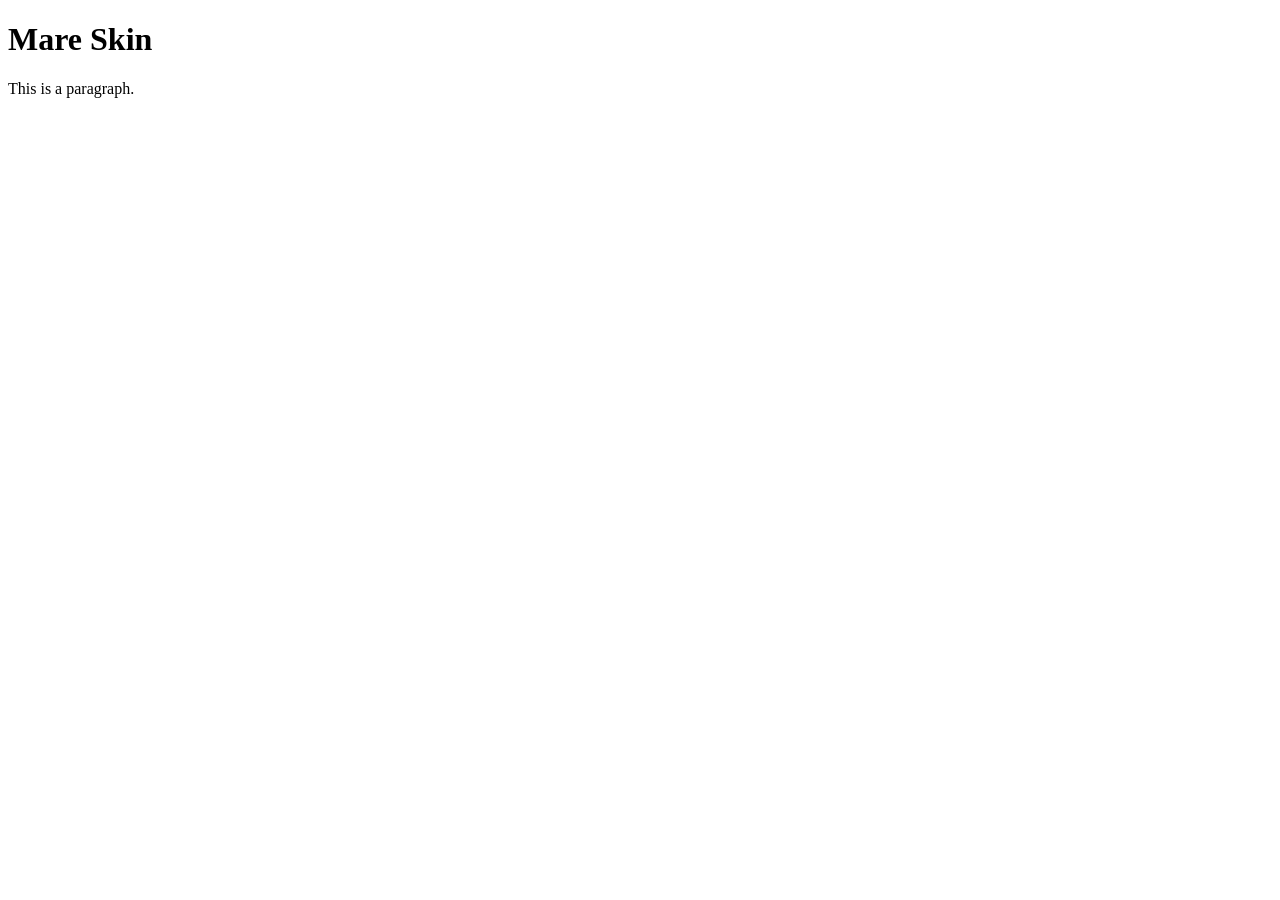
<file: index.html>
<!DOCTYPE html>
<!--
Program name: patient-form.html
Author: Your Name as it is in the UH roster
Date created: 09/11/2026
Date last edited: 09/18/2026
Version: 1.0
Description: Client-side patient registration form for Mare Skin Dermatology. Collects new-patient demographic, contact, medical history, and account-creation information. This page has no form action/method since it is client-side only for now
-->
<html>
<head>
<meta charset="UTF-8">
<title>Mare Skin Dermatology - Patient Registration</title>
</head>
<body>

<h1>Mare Skin</h1>
<p>This is a paragraph.</p>

</body>
</html>
</file>
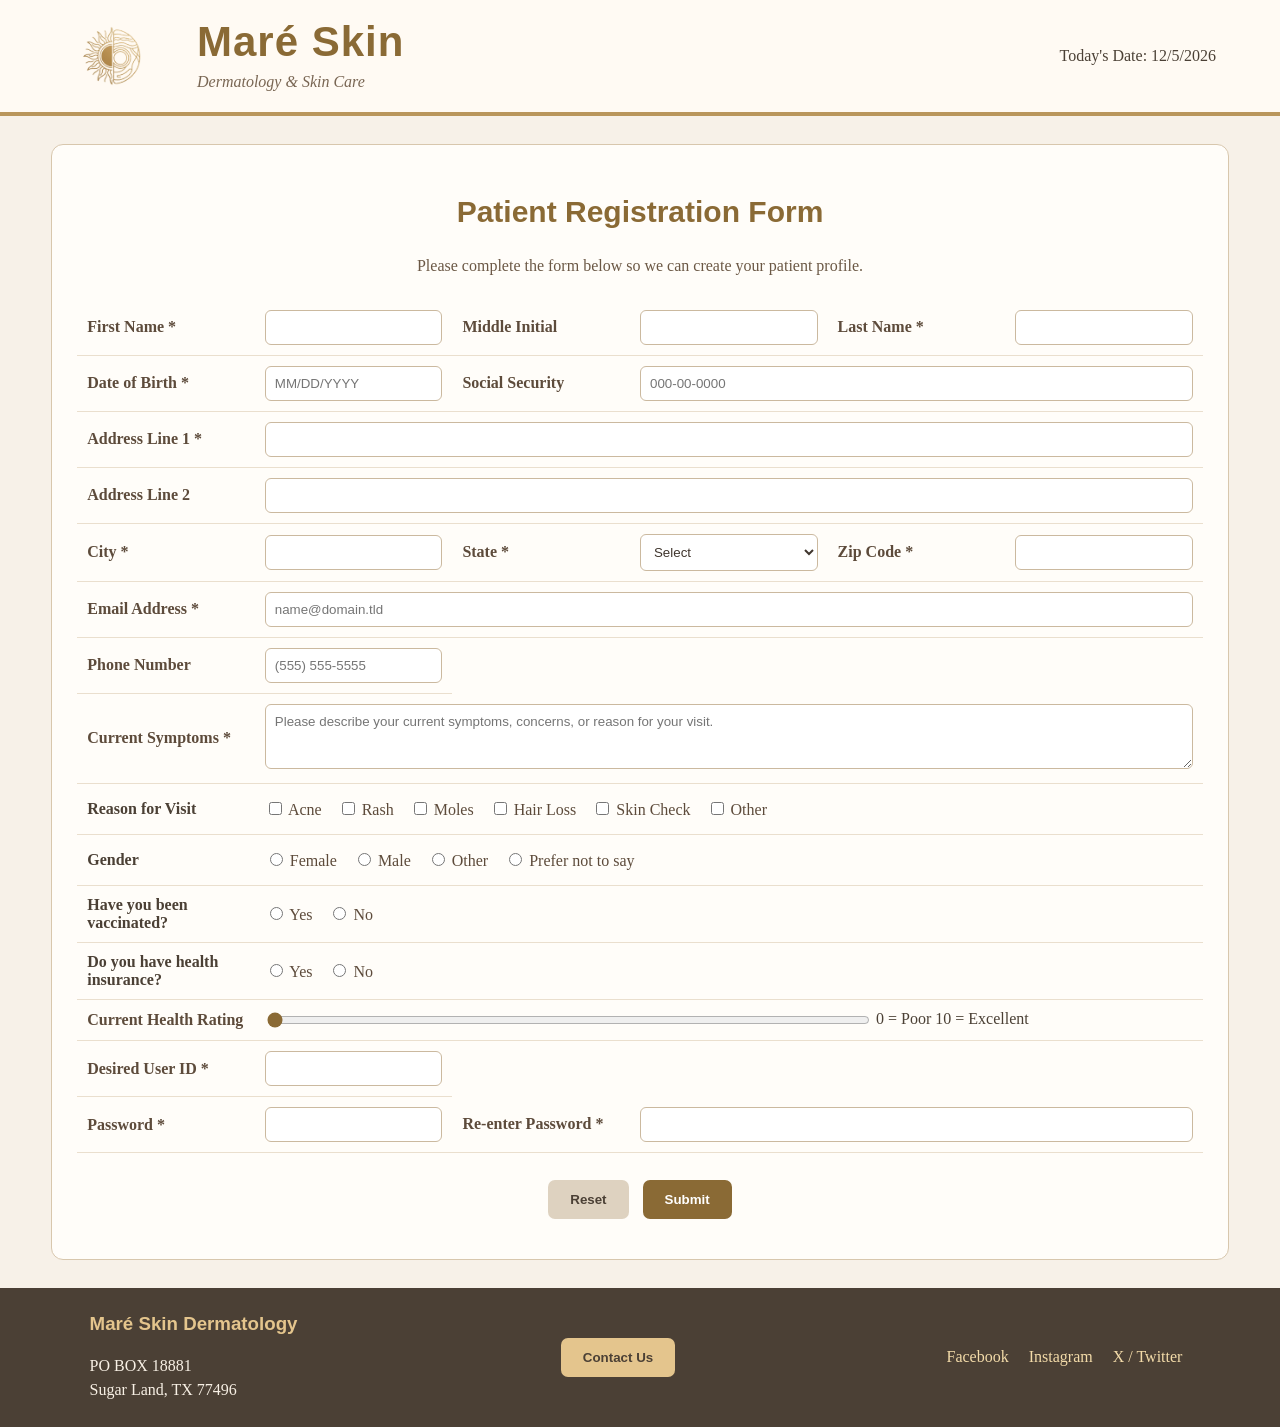
<file: homework1.html>
<!DOCTYPE html>
<!--
Program name: patient-form.html
Author: Rana Bitar
Date created: 09/11/2026
Date last edited: 09/28/2026
Version: 1.0
Description: Client-side patient registration form for Mare Skin Dermatology. Collects new-patient demographic, contact, medical history, and account-creation information. This page has no form action/method since it is client-side only for now
-->
<!DOCTYPE html>
<html lang="en">

<head>
    <meta charset="UTF-8">
    <meta name="viewport" content="width=device-width, initial-scale=1.0">

    <title>Maré Skin | Patient Registration</title>

    <link rel="stylesheet" href="homework1.css">
</head>

<body>

    <!-- TOP SECTION / BANNER -->
    <div id="top-banner">

        <div class="brand-area">

            <img src="Logo_MareSkin.png"
                 alt="Maré Skin logo"
                 class="clinic-logo">

            <div>
                <h1>Maré Skin</h1>
                <p class="tagline">Dermatology & Skin Care</p>
            </div>
            
        </div>
        
    <p>Today's Date: <span id="today"></span></p>    
        
    </div>

    <!-- MIDDLE SECTION / FORM -->
    <div id="main-content">

        <h2>Patient Registration Form</h2>

        <p class="intro">
            Please complete the form below so we can create your patient profile.
        </p>


        <form action="thankyou.html">

            <table class="patient-table">

                <!-- NAME -->
                <tr>

                    <td>
                        <label for="firstName">First Name *</label>
                    </td>

                    <td>
                        <input type="text"
                               id="firstName"
                               name="firstName"
                               maxlength="30"
                               required>
                    </td>

                    <td>
                        <label for="middleInitial">
                            Middle Initial
                        </label>
                    </td>

                    <td>
                        <input type="text"
                               id="middleInitial"
                               name="middleInitial"
                               maxlength="1"
                               size="3">
                    </td>

                    <td>
                        <label for="lastName">Last Name *</label>
                    </td>

                    <td>
                        <input type="text"
                               id="lastName"
                               name="lastName"
                               maxlength="30"
                               required>
                    </td>

                </tr>


                <!-- DATE OF BIRTH AND SSN -->
                <tr>

                    <td>
                        <label for="dob">Date of Birth *</label>
                    </td>

                    <td>
                        <input type="text"
                               id="dob"
                               name="dob"
                               placeholder="MM/DD/YYYY"
                               pattern="(0[1-9]|1[0-2])/[0-9]{2}/[0-9]{4}"
                               title="Please enter your date as MM/DD/YYYY"
                               required>
                    </td>

                    <td>
                        <label for="ssn">
                            Social Security
                        </label>
                    </td>

                    <td colspan="3">
                        <input type="password"
                               id="ssn"
                               name="ssn"
                               minlength="11"
                               maxlength="11"
                               placeholder="000-00-0000">
                    </td>

                </tr>


                <!-- ADDRESS LINE 1 -->
                <tr>

                    <td>
                        <label for="address1">
                            Address Line 1 *
                        </label>
                    </td>

                    <td colspan="5">
                        <input type="text"
                               id="address1"
                               name="address1"
                               maxlength="30"
                               class="wide-input"
                               required>
                    </td>

                </tr>


                <!-- ADDRESS LINE 2 -->
                <tr>

                    <td>
                        <label for="address2">
                            Address Line 2
                        </label>
                    </td>

                    <td colspan="5">
                        <input type="text"
                               id="address2"
                               name="address2"
                               maxlength="30"
                               class="wide-input">
                    </td>

                </tr>


                <!-- CITY, STATE, ZIP -->
                <tr>

                    <td>
                        <label for="city">City *</label>
                    </td>

                    <td>
                        <input type="text"
                               id="city"
                               name="city"
                               maxlength="30"
                               required>
                    </td>

                    <td>
                        <label for="state">State *</label>
                    </td>

                    <td>

                        <select id="state"
                                name="state"
                                required>

                            <option value="">Select</option>

                            <option value="AL">Alabama</option>
                            <option value="AK">Alaska</option>
                            <option value="AZ">Arizona</option>
                            <option value="AR">Arkansas</option>
                            <option value="CA">California</option>
                            <option value="CO">Colorado</option>
                            <option value="CT">Connecticut</option>
                            <option value="DE">Delaware</option>
                            <option value="FL">Florida</option>
                            <option value="GA">Georgia</option>
                            <option value="HI">Hawaii</option>
                            <option value="ID">Idaho</option>
                            <option value="IL">Illinois</option>
                            <option value="IN">Indiana</option>
                            <option value="IA">Iowa</option>
                            <option value="KS">Kansas</option>
                            <option value="KY">Kentucky</option>
                            <option value="LA">Louisiana</option>
                            <option value="ME">Maine</option>
                            <option value="MD">Maryland</option>
                            <option value="MA">Massachusetts</option>
                            <option value="MI">Michigan</option>
                            <option value="MN">Minnesota</option>
                            <option value="MS">Mississippi</option>
                            <option value="MO">Missouri</option>
                            <option value="MT">Montana</option>
                            <option value="NE">Nebraska</option>
                            <option value="NV">Nevada</option>
                            <option value="NH">New Hampshire</option>
                            <option value="NJ">New Jersey</option>
                            <option value="NM">New Mexico</option>
                            <option value="NY">New York</option>
                            <option value="NC">North Carolina</option>
                            <option value="ND">North Dakota</option>
                            <option value="OH">Ohio</option>
                            <option value="OK">Oklahoma</option>
                            <option value="OR">Oregon</option>
                            <option value="PA">Pennsylvania</option>
                            <option value="RI">Rhode Island</option>
                            <option value="SC">South Carolina</option>
                            <option value="SD">South Dakota</option>
                            <option value="TN">Tennessee</option>
                            <option value="TX">Texas</option>
                            <option value="UT">Utah</option>
                            <option value="VT">Vermont</option>
                            <option value="VA">Virginia</option>
                            <option value="WA">Washington</option>
                            <option value="WV">West Virginia</option>
                            <option value="WI">Wisconsin</option>
                            <option value="WY">Wyoming</option>

                            <option value="DC">
                                District of Columbia
                            </option>

                            <option value="PR">
                                Puerto Rico
                            </option>

                        </select>

                    </td>

                    <td>
                        <label for="zip">Zip Code *</label>
                    </td>

                    <td>
                        <input type="text"
                               id="zip"
                               name="zip"
                               inputmode="numeric"
                               pattern="[0-9]{5,10}"
                               minlength="5"
                               maxlength="10"
                               required>
                    </td>

                </tr>


                <!-- EMAIL -->
                <tr>

                    <td>
                        <label for="email">
                            Email Address *
                        </label>
                    </td>

                    <td colspan="5">

                        <input type="email"
                               id="email"
                               name="email"
                               placeholder="name@domain.tld"
                               class="wide-input"
                               required>

                    </td>

                </tr>


                <!-- PHONE AND WEBSITE -->
                <tr>

                    <td>
                        <label for="phone">
                            Phone Number
                        </label>
                    </td>

                    <td>

                        <input type="tel"
                               id="phone"
                               name="phone"
                               placeholder="(555) 555-5555"
                               pattern="[0-9]{3}-[0-9]{3}-[0-9]{4}"
                            required>

                    </td>

                </tr>


                <!-- SYMPTOMS -->
                <tr>

                    <td>
                        <label for="symptoms">
                            Current Symptoms *
                        </label>
                    </td>

                    <td colspan="5">

                        <textarea id="symptoms"
                                  name="symptoms"
                                  rows="3"
                                  cols="50"
                                  placeholder="Please describe your current symptoms, concerns, or reason for your visit."
                                  required></textarea>

                    </td>

                </tr>


                <!-- CHECKBOXES -->
                <tr>

                    <td>
                        Reason for Visit
                    </td>

                    <td colspan="5">

                        <label class="check-option">
                            <input type="checkbox"
                                   name="visitReason"
                                   value="acne">
                            Acne
                        </label>

                        <label class="check-option">
                            <input type="checkbox"
                                   name="visitReason"
                                   value="rash">
                            Rash
                        </label>

                        <label class="check-option">
                            <input type="checkbox"
                                   name="visitReason"
                                   value="moles">
                            Moles
                        </label>

                        <label class="check-option">
                            <input type="checkbox"
                                   name="visitReason"
                                   value="hair">
                            Hair Loss
                        </label>

                        <label class="check-option">
                            <input type="checkbox"
                                   name="visitReason"
                                   value="skin-check">
                            Skin Check
                        </label>

                        <label class="check-option">
                            <input type="checkbox"
                                   name="visitReason"
                                   value="other">
                            Other
                        </label>

                    </td>

                </tr>


                <!-- RADIO BUTTON SET 1 -->
                <tr>

                    <td>
                        Gender
                    </td>

                    <td colspan="5">

                        <label class="radio-option">
                            <input type="radio"
                                   name="gender"
                                   value="female">
                            Female
                        </label>

                        <label class="radio-option">
                            <input type="radio"
                                   name="gender"
                                   value="male">
                            Male
                        </label>

                        <label class="radio-option">
                            <input type="radio"
                                   name="gender"
                                   value="other">
                            Other
                        </label>

                        <label class="radio-option">
                            <input type="radio"
                                   name="gender"
                                   value="prefer-not">
                            Prefer not to say
                        </label>

                    </td>

                </tr>


                <!-- RADIO BUTTON SET 2 -->
                <tr>

                    <td>
                        Have you been vaccinated?
                    </td>

                    <td colspan="5">

                        <label class="radio-option">
                            <input type="radio"
                                   name="vaccinated"
                                   value="yes">
                            Yes
                        </label>

                        <label class="radio-option">
                            <input type="radio"
                                   name="vaccinated"
                                   value="no">
                            No
                        </label>

                    </td>

                </tr>


                <!-- RADIO BUTTON SET 3 -->
                <tr>

                    <td>
                        Do you have health insurance?
                    </td>

                    <td colspan="5">

                        <label class="radio-option">
                            <input type="radio"
                                   name="insurance"
                                   value="yes">
                            Yes
                        </label>

                        <label class="radio-option">
                            <input type="radio"
                                   name="insurance"
                                   value="no">
                            No
                        </label>

                    </td>

                </tr>


                <!-- SLIDER -->
                <tr>

                    <td>
                        <label for="healthRating">
                            Current Health Rating
                        </label>
                    </td>

                    <td colspan="5">

                        <input type="range"
                               id="healthRating"
                               name="healthRating"
                               min="0"
                               max="10"
                               value="0">

                        <span>
                            0 = Poor
                            10 = Excellent
                        </span>

                    </td>

                </tr>


                <!-- USER ID -->
                <tr>

                    <td>
                        <label for="userID">
                            Desired User ID *
                        </label>
                    </td>

                    <td>

                        <input type="text"
                               id="userID"
                               name="userID"
                               maxlength="20"
                               required>

                    </td>

                </tr>


                <!-- PASSWORDS -->
                <tr>

                    <td>
                        <label for="password">
                            Password *
                        </label>
                    </td>

                    <td>

                        <input type="password"
                               id="password"
                               name="password"
                               required>

                    </td>

                    <td>
                        <label for="confirmPassword">
                            Re-enter Password *
                        </label>
                    </td>

                    <td colspan="3">

                        <input type="password"
                               id="confirmPassword"
                               name="confirmPassword"
                               required>

                    </td>

                </tr>


                <!-- BUTTONS -->
                <tr>

                    <td colspan="6"
                        class="button-row">

                        <input type="reset"
                               value="Reset"
                               class="clear-button">
                               
                        <input type="submit"
                               value="Submit"
                               class="submit-button">

                    </td>

                </tr>

            </table>

        </form>

    </div>


    <!-- BOTTOM SECTION / FOOTER -->
    <div id="footer">

        <div>

            <h3>Maré Skin Dermatology</h3>

            <p>
                PO BOX 18881<br>
                Sugar Land, TX 77496
            </p>

        </div>


        <div>

            <button type="button"
                    class="contact-button"
                    onclick="alert('Please contact Maré Skin through the clinic office.')">

                Contact Us

            </button>

        </div>


        <div class="footer-links">

            <a href="https://www.facebook.com/"
               target="_blank">
                Facebook
            </a>

            <a href="https://www.instagram.com/"
               target="_blank">
                Instagram
            </a>

            <a href="https://www.twitter.com/"
               target="_blank">
                X / Twitter
            </a>

        </div>

    </div>
    
    <script>
        document.getElementById("today").innerHTML = new Date().toLocaleDateString();
    </script>
        
</body>

</html>
</file>
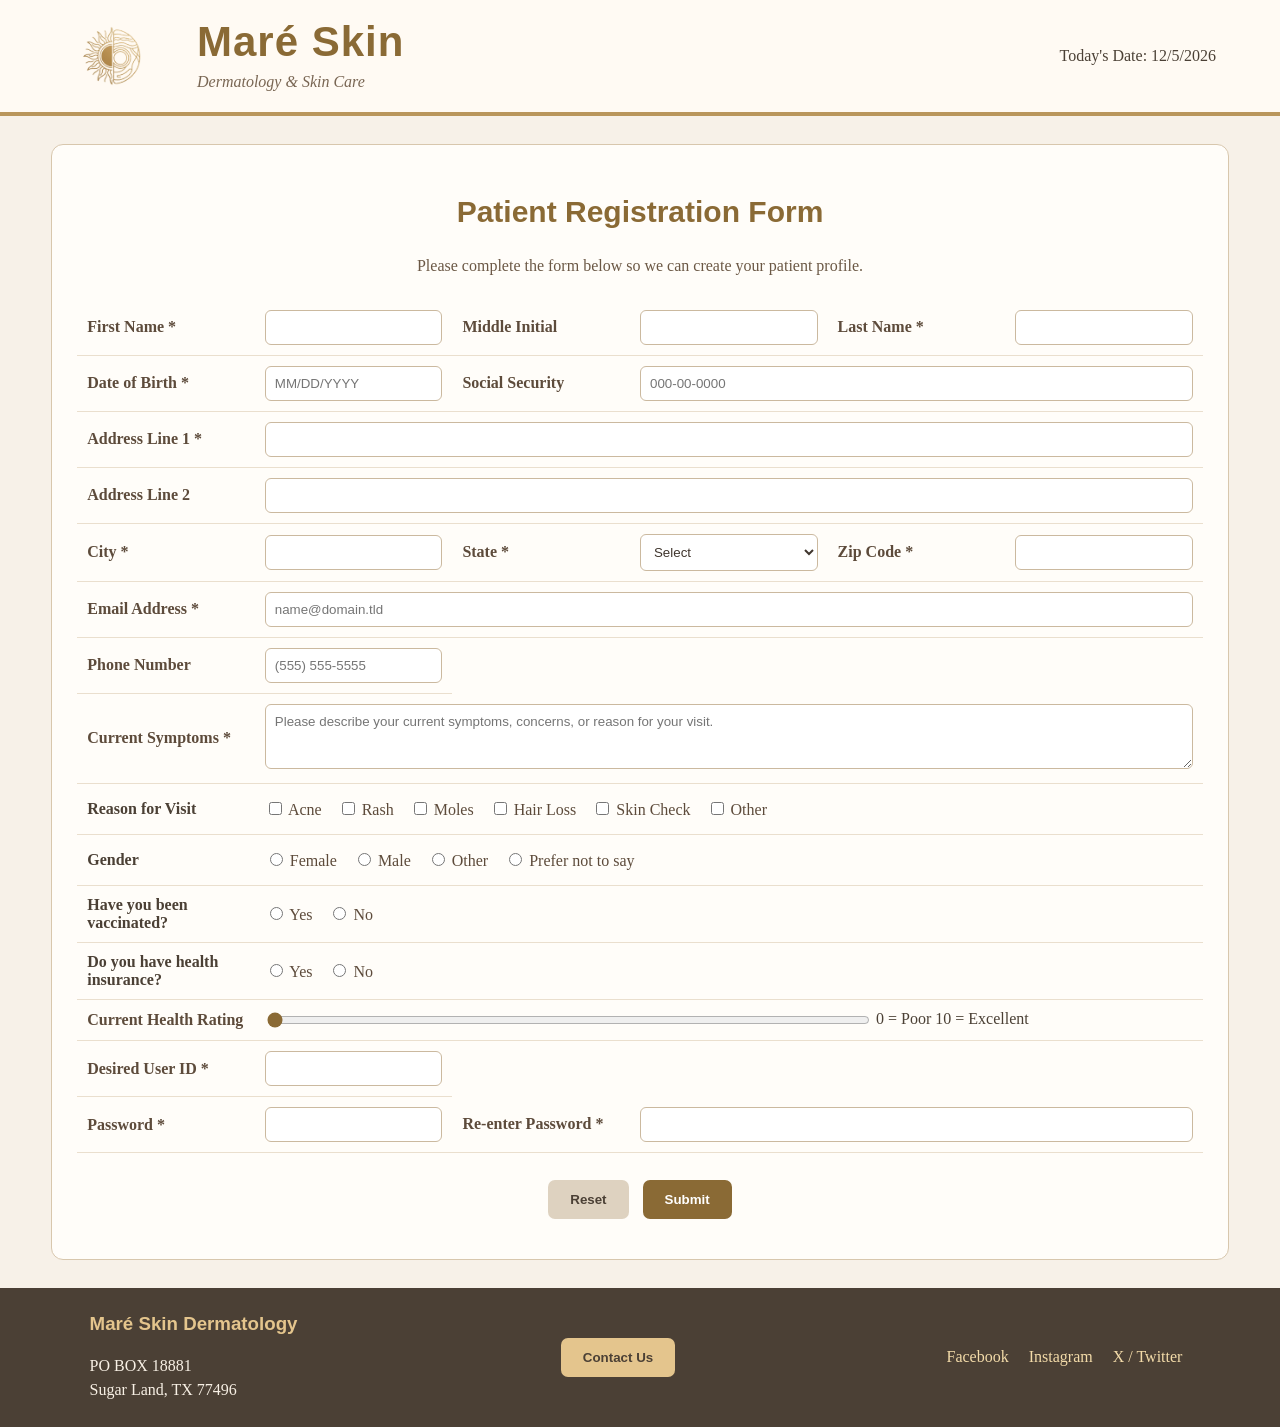
<file: patient-form.html>
<!DOCTYPE html>
<!--
Program name: patient-form.html
Author: Rana Bitar
Date created: 09/11/2026
Date last edited: 09/30/2026
Version: 3.0
Description: Patient Registration Form for patients that are coming to Mare Skin for hair and skin appointments.
-->
<!DOCTYPE html>
<html lang="en">

<head>
    <meta charset="UTF-8">
    <meta name="viewport" content="width=device-width, initial-scale=1.0">

    <title>Maré Skin | Patient Registration</title>

    <link rel="stylesheet" href="patient-form.css">
</head>

<body>

    <!-- TOP SECTION / BANNER -->
    <div id="top-banner">

        <div class="brand-area">

            <img src="Logo_MareSkin.png"
                 alt="Maré Skin logo"
                 class="clinic-logo">

            <div>
                <h1>Maré Skin</h1>
                <p class="tagline">Dermatology & Skin Care</p>
            </div>
            
        </div>
        
    <p>Today's Date: <span id="today"></span></p>    
        
    </div>

    <!-- MIDDLE SECTION / FORM -->
    <div id="main-content">

        <h2>Patient Registration Form</h2>

        <p class="intro">
            Please complete the form below so we can create your patient profile.
        </p>


        <form action="thankyou.html">

            <table class="patient-table">

                <!-- NAME -->
                <tr>

                    <td>
                        <label for="firstName">First Name *</label>
                    </td>

                    <td>
                        <input type="text"
                               id="firstName"
                               name="firstName"
                               maxlength="30"
                               required>
                    </td>

                    <td>
                        <label for="middleInitial">
                            Middle Initial
                        </label>
                    </td>

                    <td>
                        <input type="text"
                               id="middleInitial"
                               name="middleInitial"
                               maxlength="1"
                               size="3">
                    </td>

                    <td>
                        <label for="lastName">Last Name *</label>
                    </td>

                    <td>
                        <input type="text"
                               id="lastName"
                               name="lastName"
                               maxlength="30"
                               required>
                    </td>

                </tr>


                <!-- DATE OF BIRTH AND SSN -->
                <tr>

                    <td>
                        <label for="dob">Date of Birth *</label>
                    </td>

                    <td>
                        <input type="text"
                               id="dob"
                               name="dob"
                               placeholder="MM/DD/YYYY"
                               pattern="(0[1-9]|1[0-2])/[0-9]{2}/[0-9]{4}"
                               title="Please enter your date as MM/DD/YYYY"
                               required>
                    </td>

                    <td>
                        <label for="ssn">
                            Social Security
                        </label>
                    </td>

                    <td colspan="3">
                        <input type="password"
                               id="ssn"
                               name="ssn"
                               minlength="11"
                               maxlength="11"
                               placeholder="000-00-0000">
                    </td>

                </tr>


                <!-- ADDRESS LINE 1 -->
                <tr>

                    <td>
                        <label for="address1">
                            Address Line 1 *
                        </label>
                    </td>

                    <td colspan="5">
                        <input type="text"
                               id="address1"
                               name="address1"
                               maxlength="30"
                               class="wide-input"
                               required>
                    </td>

                </tr>


                <!-- ADDRESS LINE 2 -->
                <tr>

                    <td>
                        <label for="address2">
                            Address Line 2
                        </label>
                    </td>

                    <td colspan="5">
                        <input type="text"
                               id="address2"
                               name="address2"
                               maxlength="30"
                               class="wide-input">
                    </td>

                </tr>


                <!-- CITY, STATE, ZIP -->
                <tr>

                    <td>
                        <label for="city">City *</label>
                    </td>

                    <td>
                        <input type="text"
                               id="city"
                               name="city"
                               maxlength="30"
                               required>
                    </td>

                    <td>
                        <label for="state">State *</label>
                    </td>

                    <td>

                        <select id="state"
                                name="state"
                                required>

                            <option value="">Select</option>

                            <option value="AL">Alabama</option>
                            <option value="AK">Alaska</option>
                            <option value="AZ">Arizona</option>
                            <option value="AR">Arkansas</option>
                            <option value="CA">California</option>
                            <option value="CO">Colorado</option>
                            <option value="CT">Connecticut</option>
                            <option value="DE">Delaware</option>
                            <option value="FL">Florida</option>
                            <option value="GA">Georgia</option>
                            <option value="HI">Hawaii</option>
                            <option value="ID">Idaho</option>
                            <option value="IL">Illinois</option>
                            <option value="IN">Indiana</option>
                            <option value="IA">Iowa</option>
                            <option value="KS">Kansas</option>
                            <option value="KY">Kentucky</option>
                            <option value="LA">Louisiana</option>
                            <option value="ME">Maine</option>
                            <option value="MD">Maryland</option>
                            <option value="MA">Massachusetts</option>
                            <option value="MI">Michigan</option>
                            <option value="MN">Minnesota</option>
                            <option value="MS">Mississippi</option>
                            <option value="MO">Missouri</option>
                            <option value="MT">Montana</option>
                            <option value="NE">Nebraska</option>
                            <option value="NV">Nevada</option>
                            <option value="NH">New Hampshire</option>
                            <option value="NJ">New Jersey</option>
                            <option value="NM">New Mexico</option>
                            <option value="NY">New York</option>
                            <option value="NC">North Carolina</option>
                            <option value="ND">North Dakota</option>
                            <option value="OH">Ohio</option>
                            <option value="OK">Oklahoma</option>
                            <option value="OR">Oregon</option>
                            <option value="PA">Pennsylvania</option>
                            <option value="RI">Rhode Island</option>
                            <option value="SC">South Carolina</option>
                            <option value="SD">South Dakota</option>
                            <option value="TN">Tennessee</option>
                            <option value="TX">Texas</option>
                            <option value="UT">Utah</option>
                            <option value="VT">Vermont</option>
                            <option value="VA">Virginia</option>
                            <option value="WA">Washington</option>
                            <option value="WV">West Virginia</option>
                            <option value="WI">Wisconsin</option>
                            <option value="WY">Wyoming</option>

                            <option value="DC">
                                District of Columbia
                            </option>

                            <option value="PR">
                                Puerto Rico
                            </option>

                        </select>

                    </td>

                    <td>
                        <label for="zip">Zip Code *</label>
                    </td>

                    <td>
                        <input type="text"
                               id="zip"
                               name="zip"
                               inputmode="numeric"
                               pattern="[0-9]{5,10}"
                               minlength="5"
                               maxlength="10"
                               required>
                    </td>

                </tr>


                <!-- EMAIL -->
                <tr>

                    <td>
                        <label for="email">
                            Email Address *
                        </label>
                    </td>

                    <td colspan="5">

                        <input type="email"
                               id="email"
                               name="email"
                               placeholder="name@domain.tld"
                               class="wide-input"
                               required>

                    </td>

                </tr>


                <!-- PHONE AND WEBSITE -->
                <tr>

                    <td>
                        <label for="phone">
                            Phone Number
                        </label>
                    </td>

                    <td>

                        <input type="tel"
                               id="phone"
                               name="phone"
                               placeholder="(555) 555-5555"
                               pattern="[0-9]{3}-[0-9]{3}-[0-9]{4}"
                            required>

                    </td>

                </tr>


                <!-- SYMPTOMS -->
                <tr>

                    <td>
                        <label for="symptoms">
                            Current Symptoms *
                        </label>
                    </td>

                    <td colspan="5">

                        <textarea id="symptoms"
                                  name="symptoms"
                                  rows="3"
                                  cols="50"
                                  placeholder="Please describe your current symptoms, concerns, or reason for your visit."
                                  required></textarea>

                    </td>

                </tr>


                <!-- CHECKBOXES -->
                <tr>

                    <td>
                        Reason for Visit
                    </td>

                    <td colspan="5">

                        <label class="check-option">
                            <input type="checkbox"
                                   name="visitReason"
                                   value="acne">
                            Acne
                        </label>

                        <label class="check-option">
                            <input type="checkbox"
                                   name="visitReason"
                                   value="rash">
                            Rash
                        </label>

                        <label class="check-option">
                            <input type="checkbox"
                                   name="visitReason"
                                   value="moles">
                            Moles
                        </label>

                        <label class="check-option">
                            <input type="checkbox"
                                   name="visitReason"
                                   value="hair">
                            Hair Loss
                        </label>

                        <label class="check-option">
                            <input type="checkbox"
                                   name="visitReason"
                                   value="skin-check">
                            Skin Check
                        </label>

                        <label class="check-option">
                            <input type="checkbox"
                                   name="visitReason"
                                   value="other">
                            Other
                        </label>

                    </td>

                </tr>


                <!-- RADIO BUTTON SET 1 -->
                <tr>

                    <td>
                        Gender
                    </td>

                    <td colspan="5">

                        <label class="radio-option">
                            <input type="radio"
                                   name="gender"
                                   value="female">
                            Female
                        </label>

                        <label class="radio-option">
                            <input type="radio"
                                   name="gender"
                                   value="male">
                            Male
                        </label>

                        <label class="radio-option">
                            <input type="radio"
                                   name="gender"
                                   value="other">
                            Other
                        </label>

                        <label class="radio-option">
                            <input type="radio"
                                   name="gender"
                                   value="prefer-not">
                            Prefer not to say
                        </label>

                    </td>

                </tr>


                <!-- RADIO BUTTON SET 2 -->
                <tr>

                    <td>
                        Have you been vaccinated?
                    </td>

                    <td colspan="5">

                        <label class="radio-option">
                            <input type="radio"
                                   name="vaccinated"
                                   value="yes">
                            Yes
                        </label>

                        <label class="radio-option">
                            <input type="radio"
                                   name="vaccinated"
                                   value="no">
                            No
                        </label>

                    </td>

                </tr>


                <!-- RADIO BUTTON SET 3 -->
                <tr>

                    <td>
                        Do you have health insurance?
                    </td>

                    <td colspan="5">

                        <label class="radio-option">
                            <input type="radio"
                                   name="insurance"
                                   value="yes">
                            Yes
                        </label>

                        <label class="radio-option">
                            <input type="radio"
                                   name="insurance"
                                   value="no">
                            No
                        </label>

                    </td>

                </tr>


                <!-- SLIDER -->
                <tr>

                    <td>
                        <label for="healthRating">
                            Current Health Rating
                        </label>
                    </td>

                    <td colspan="5">

                        <input type="range"
                               id="healthRating"
                               name="healthRating"
                               min="0"
                               max="10"
                               value="0">

                        <span>
                            0 = Poor
                            10 = Excellent
                        </span>

                    </td>

                </tr>


                <!-- USER ID -->
                <tr>

                    <td>
                        <label for="userID">
                            Desired User ID *
                        </label>
                    </td>

                    <td>

                        <input type="text"
                               id="userID"
                               name="userID"
                               maxlength="20"
                               required>

                    </td>

                </tr>


                <!-- PASSWORDS -->
                <tr>

                    <td>
                        <label for="password">
                            Password *
                        </label>
                    </td>

                    <td>

                        <input type="password"
                               id="password"
                               name="password"
                               required>

                    </td>

                    <td>
                        <label for="confirmPassword">
                            Re-enter Password *
                        </label>
                    </td>

                    <td colspan="3">

                        <input type="password"
                               id="confirmPassword"
                               name="confirmPassword"
                               required>

                    </td>

                </tr>


                <!-- BUTTONS -->
                <tr>

                    <td colspan="6"
                        class="button-row">

                        <input type="reset"
                               value="Reset"
                               class="clear-button">
                               
                        <input type="submit"
                               value="Submit"
                               class="submit-button">

                    </td>

                </tr>

            </table>

        </form>

    </div>


    <!-- BOTTOM SECTION / FOOTER -->
    <div id="footer">

        <div>

            <h3>Maré Skin Dermatology</h3>

            <p>
                PO BOX 18881<br>
                Sugar Land, TX 77496
            </p>

        </div>


        <div>

            <button type="button"
                    class="contact-button"
                    onclick="alert('Please contact Maré Skin through the clinic office.')">

                Contact Us

            </button>

        </div>


        <div class="footer-links">

            <a href="https://www.facebook.com/"
               target="_blank">
                Facebook
            </a>

            <a href="https://www.instagram.com/"
               target="_blank">
                Instagram
            </a>

            <a href="https://www.twitter.com/"
               target="_blank">
                X / Twitter
            </a>

        </div>

    </div>
    
    <script>
        document.getElementById("today").innerHTML = new Date().toLocaleDateString();
    </script>
        
</body>

</html>
</file>
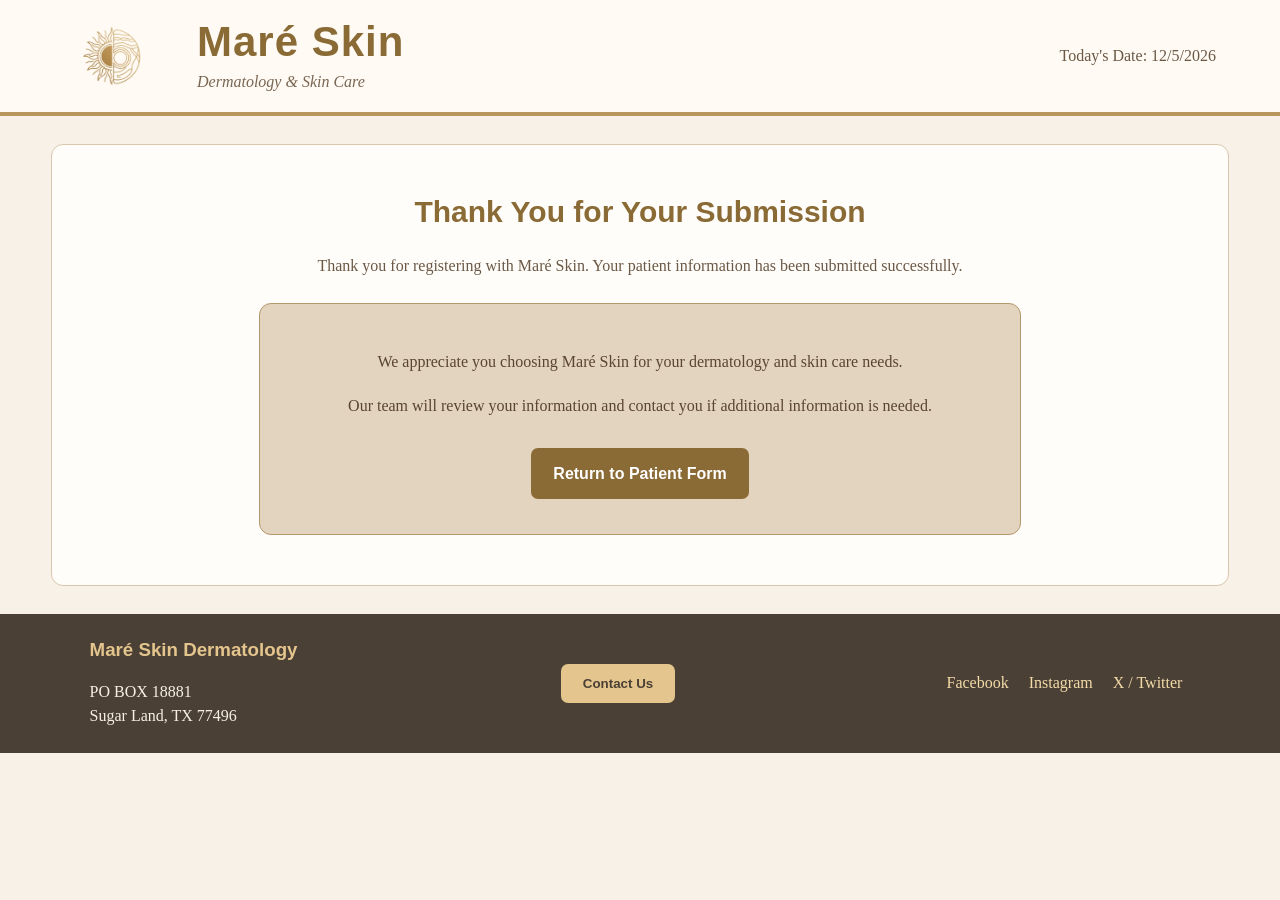
<file: thankyou.html>
<!--
Program name: thankyou.html
Author: Rana Bitar
Date created: 09/29/2026
Date last edited: 09/30/2026
Version: 1.0
Description: Thank-you page displayed after a patient submits the Maré Skin registration form.
-->

<!DOCTYPE html>
<html lang="en">

<head>

    <meta charset="UTF-8">

    <meta name="viewport"
          content="width=device-width, initial-scale=1.0">

    <title>Maré Skin | Thank You</title>

   <link rel="stylesheet" href="patient-form.css">

</head>


<body class="thank-you-page">

    <!-- TOP SECTION / BANNER -->
    <div id="top-banner">

        <div class="brand-area">

            <img src="Logo_MareSkin.png"
                 alt="Maré Skin logo"
                 class="clinic-logo">

            <div>

                <h1>Maré Skin</h1>

                <p class="tagline">
                    Dermatology & Skin Care
                </p>

            </div>

        </div>


        <div class="date-area">

    <p>Today's Date: <span id="today"></span></p>

        </div>

    </div>


    <!-- MAIN SECTION -->
    <div id="main-content">

        <h2>
            Thank You for Your Submission
        </h2>


        <p class="intro">
            Thank you for registering with Maré Skin.
            Your patient information has been submitted successfully.
        </p>


        <div class="thank-you-message">

            <p>
                We appreciate you choosing Maré Skin
                for your dermatology and skin care needs.
            </p>

            <p>
                Our team will review your information
                and contact you if additional information
                is needed.
            </p>

            <a href="patient-form.html" class="submit-button">
                Return to Patient Form
            </a>

        </div>

    </div>


    <!-- BOTTOM SECTION / FOOTER -->
    <div id="footer">

        <div>

            <h3>
                Maré Skin Dermatology
            </h3>

            <p>
                PO BOX 18881<br>
                Sugar Land, TX 77496
            </p>

        </div>


        <div>

            <button type="button"
                    class="contact-button"
                    onclick="alert('Please contact Maré Skin through the clinic office.')">

                Contact Us

            </button>

        </div>


        <div class="footer-links">

            <a href="https://www.facebook.com/"
               target="_blank">

                Facebook

            </a>


            <a href="https://www.instagram.com/"
               target="_blank">

                Instagram

            </a>


            <a href="https://www.twitter.com/"
               target="_blank">

                X / Twitter

            </a>

        </div>

    </div>
  
   <script>
        document.getElementById("today").innerHTML = new Date().toLocaleDateString();
    </script>
  
</body>

</html>
</file>
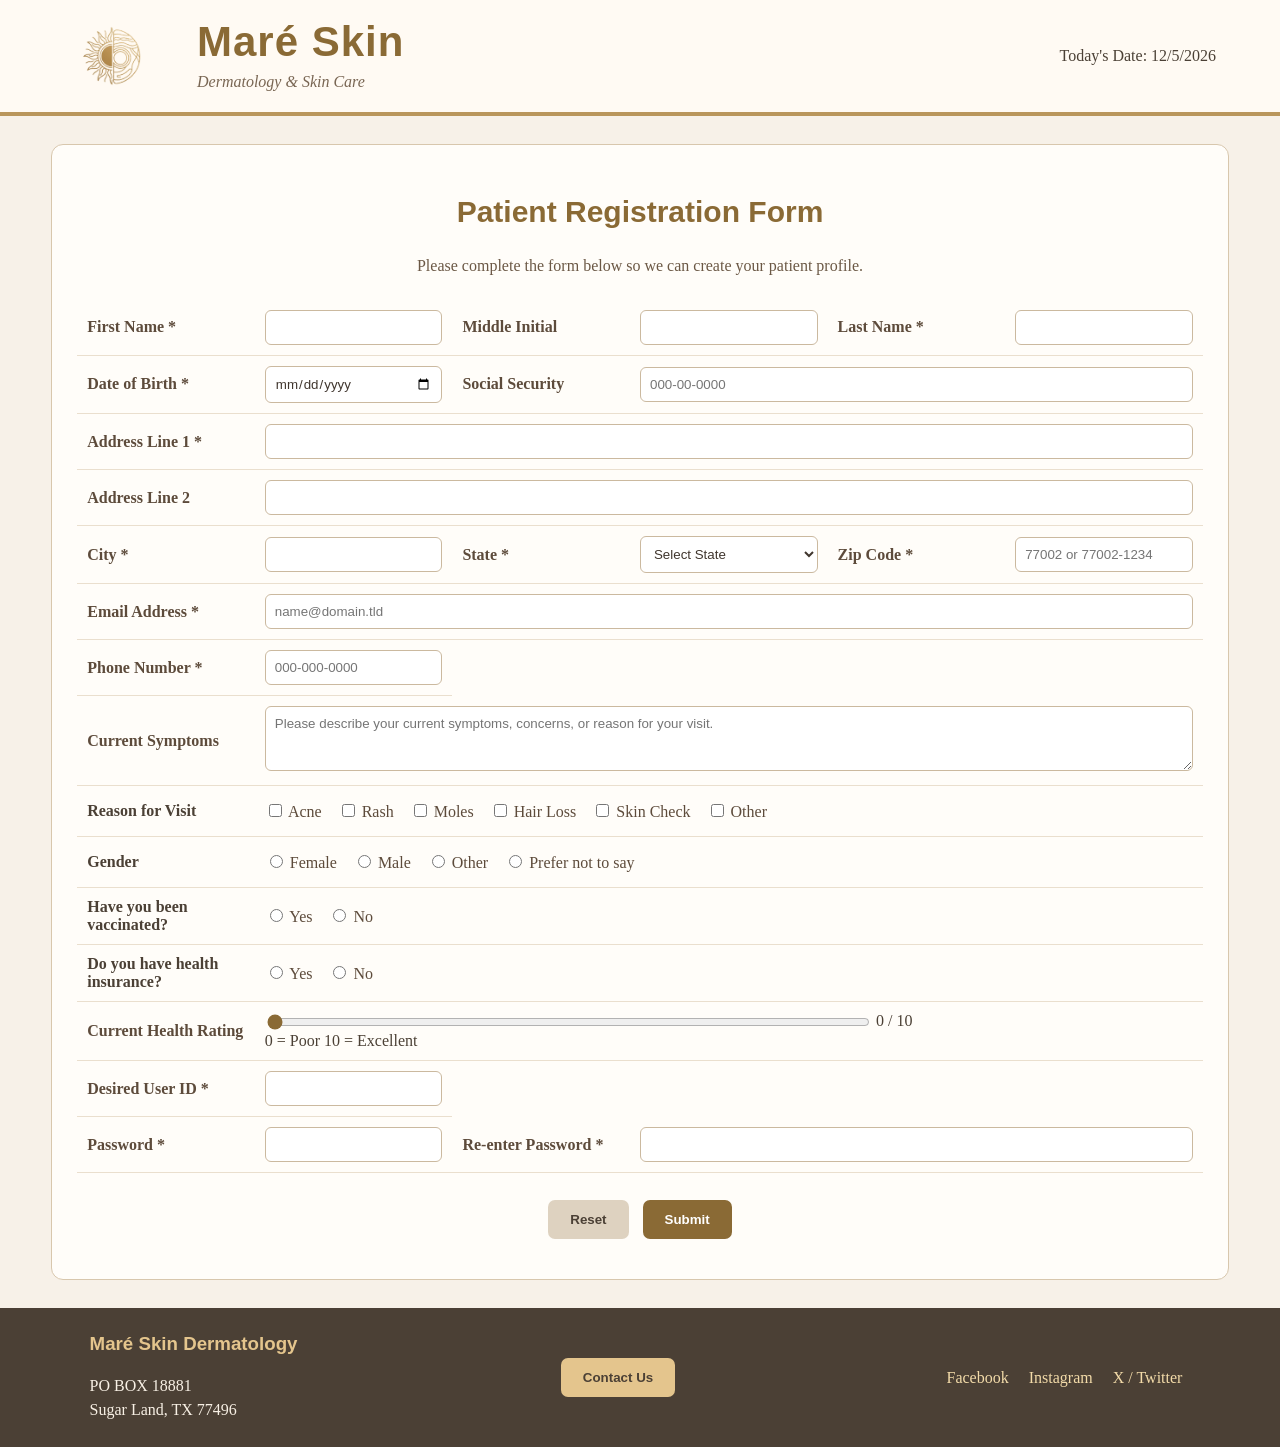
<file: Homework 2/patient-form.html>
<!DOCTYPE html>
<!--
Program name: patient-form.html
Author: Rana Bitar
Date created: 09/11/2026
Date last edited: 10/22/2026
Version: 3.1
Description: Patient Registration Form for patients that are coming to Mare Skin for hair and skin appointments.
-->
<html lang="en">

<head>
    <meta charset="UTF-8">
    <meta name="viewport" content="width=device-width, initial-scale=1.0">

    <title>Maré Skin | Patient Registration</title>

    <link rel="stylesheet" href="patient-form.css">
    <script src="patient-form.js" defer></script>
</head>

<body>

    <!-- TOP SECTION / BANNER -->
    <div id="top-banner">

        <div class="brand-area">

            <img src="Logo_MareSkin.png"
                 alt="Maré Skin logo"
                 class="clinic-logo">

            <div>
                <h1>Maré Skin</h1>
                <p class="tagline">Dermatology & Skin Care</p>
            </div>

        </div>

        <p>Today's Date: <span id="today"></span></p>

    </div>

    <!-- MIDDLE SECTION / FORM -->
    <div id="main-content">

        <h2>Patient Registration Form</h2>

        <p class="intro">
            Please complete the form below so we can create your patient profile.
        </p>

        <form action="thankyou.html">

            <table class="patient-table">

                <!-- NAME -->
                <tr>

                    <td>
                        <label for="firstName">First Name *</label>
                    </td>

                    <td>
                        <input type="text"
                               id="firstName"
                               name="firstName"
                               minlength="1"
                               maxlength="30"
                               pattern="[A-Za-z'-]{1,30}"
                               title="Enter 1 to 30 characters. Letters, apostrophes, and hyphens only."
                               required>
                    </td>

                    <td>
                        <label for="middleInitial">
                            Middle Initial
                        </label>
                    </td>

                    <td>
                        <input type="text"
                               id="middleInitial"
                               name="middleInitial"
                               maxlength="1"
                               size="3"
                               pattern="[A-Za-z]"
                               title="Enter one letter only, or leave blank.">
                    </td>

                    <td>
                        <label for="lastName">Last Name *</label>
                    </td>

                    <td>
                        <input type="text"
                               id="lastName"
                               name="lastName"
                               minlength="1"
                               maxlength="30"
                               pattern="[A-Za-z'2-5-]{1,30}"
                               title="Enter 1 to 30 characters. Letters, apostrophes, hyphens, and numbers 2 to 5 only."
                               required>
                    </td>

                </tr>

                <!-- DATE OF BIRTH AND SSN -->
                <tr>

                    <td>
                        <label for="dob">Date of Birth *</label>
                    </td>

                    <td>
                        <input type="date"
                               id="dob"
                               name="dob"
                               title="Choose a valid birthday. Future dates and dates more than 120 years ago are not allowed."
                               required>
                    </td>

                    <td>
                        <label for="ssn">
                            Social Security
                        </label>
                    </td>

                    <td colspan="3">
                        <input type="password"
                               id="ssn"
                               name="ssn"
                               minlength="11"
                               maxlength="11"
                               pattern="[0-9]{3}-[0-9]{2}-[0-9]{4}"
                               placeholder="000-00-0000"
                               autocomplete="off"
                               title="Enter your Social Security number as 000-00-0000, or leave blank.">
                    </td>

                </tr>

                <!-- ADDRESS LINE 1 -->
<tr>

    <td>
        <label for="address1">
            Address Line 1 *
        </label>
    </td>

    <td colspan="5">
        <input type="text"
               id="address1"
               name="address1"
               minlength="2"
               maxlength="30"
               class="wide-input"
               title="Enter your street address using 2 to 30 characters."
               required>
    </td>

</tr>
                <!-- ADDRESS LINE 2 -->
<tr>

    <td>
        <label for="address2">
            Address Line 2
        </label>
    </td>

    <td colspan="5">
        <input type="text"
               id="address2"
               name="address2"
               minlength="2"
               maxlength="30"
               class="wide-input"
               title="Optional: Enter an apartment, suite, or unit number using 2 to 30 characters.">
    </td>

</tr>
                <!-- CITY, STATE, ZIP -->
<tr>

    <td>
        <label for="city">City *</label>
    </td>

    <td>
        <input type="text"
               id="city"
               name="city"
               minlength="2"
               maxlength="30"
               title="Enter a city name using 2 to 30 characters."
               required>
    </td>

    <td>
        <label for="state">State *</label>
    </td>

    <td>
        <select id="state"
                name="state"
                title="Please select your state."
                required>

            <option value="" selected disabled>
                Select State
            </option>

                            <option value="AL">Alabama</option>
                            <option value="AK">Alaska</option>
                            <option value="AZ">Arizona</option>
                            <option value="AR">Arkansas</option>
                            <option value="CA">California</option>
                            <option value="CO">Colorado</option>
                            <option value="CT">Connecticut</option>
                            <option value="DE">Delaware</option>
                            <option value="FL">Florida</option>
                            <option value="GA">Georgia</option>
                            <option value="HI">Hawaii</option>
                            <option value="ID">Idaho</option>
                            <option value="IL">Illinois</option>
                            <option value="IN">Indiana</option>
                            <option value="IA">Iowa</option>
                            <option value="KS">Kansas</option>
                            <option value="KY">Kentucky</option>
                            <option value="LA">Louisiana</option>
                            <option value="ME">Maine</option>
                            <option value="MD">Maryland</option>
                            <option value="MA">Massachusetts</option>
                            <option value="MI">Michigan</option>
                            <option value="MN">Minnesota</option>
                            <option value="MS">Mississippi</option>
                            <option value="MO">Missouri</option>
                            <option value="MT">Montana</option>
                            <option value="NE">Nebraska</option>
                            <option value="NV">Nevada</option>
                            <option value="NH">New Hampshire</option>
                            <option value="NJ">New Jersey</option>
                            <option value="NM">New Mexico</option>
                            <option value="NY">New York</option>
                            <option value="NC">North Carolina</option>
                            <option value="ND">North Dakota</option>
                            <option value="OH">Ohio</option>
                            <option value="OK">Oklahoma</option>
                            <option value="OR">Oregon</option>
                            <option value="PA">Pennsylvania</option>
                            <option value="RI">Rhode Island</option>
                            <option value="SC">South Carolina</option>
                            <option value="SD">South Dakota</option>
                            <option value="TN">Tennessee</option>
                            <option value="TX">Texas</option>
                            <option value="UT">Utah</option>
                            <option value="VT">Vermont</option>
                            <option value="VA">Virginia</option>
                            <option value="WA">Washington</option>
                            <option value="WV">West Virginia</option>
                            <option value="WI">Wisconsin</option>
                            <option value="WY">Wyoming</option>

                            <option value="DC">
                                District of Columbia
                            </option>

                            <option value="PR">
                                Puerto Rico
                            </option>

                        </select>

                    </td>

    <td>
        <label for="zip">Zip Code *</label>
    </td>

    <td>
        <input type="text"
               id="zip"
               name="zip"
               inputmode="numeric"
               pattern="[0-9]{5}(-[0-9]{4})?"
               minlength="5"
               maxlength="10"
               placeholder="77002 or 77002-1234"
               title="Enter a 5-digit ZIP code or ZIP+4 using the format 77002-1234."
               required>
    </td>

</tr>
                <!-- EMAIL -->
<tr>

    <td>
        <label for="email">
            Email Address *
        </label>
    </td>

    <td colspan="5">

        <input type="email"
               id="email"
               name="email"
               placeholder="name@domain.tld"
               pattern="[A-Za-z0-9._%+-]+@[A-Za-z0-9-]+(\.[A-Za-z0-9-]+)+"
               title="Enter a valid email address in the format name@domain.tld"
               class="wide-input"
               required>

    </td>

</tr>
                <!-- PHONE -->
<tr>

    <td>
        <label for="phone">
            Phone Number *
        </label>
    </td>

    <td>

        <input type="tel"
               id="phone"
               name="phone"
               placeholder="000-000-0000"
               pattern="[0-9]{3}-[0-9]{3}-[0-9]{4}"
               minlength="12"
               maxlength="12"
               title="Enter your phone number in the format 000-000-0000"
               required>

    </td>

</tr>
                <!-- SYMPTOMS -->
<tr>

    <td>
        <label for="symptoms">
            Current Symptoms
        </label>
    </td>

    <td colspan="5">

        <textarea id="symptoms"
                  name="symptoms"
                  rows="3"
                  cols="50"
                  placeholder="Please describe your current symptoms, concerns, or reason for your visit."
                  title="Optional: Describe any symptoms, concerns, or reasons for your visit."></textarea>

    </td>

</tr>
                <!-- CHECKBOXES -->
                <tr>

                    <td>
                        Reason for Visit
                    </td>

                    <td colspan="5">

                        <label class="check-option">
                            <input type="checkbox"
                                   name="visitReason"
                                   value="acne">
                            Acne
                        </label>

                        <label class="check-option">
                            <input type="checkbox"
                                   name="visitReason"
                                   value="rash">
                            Rash
                        </label>

                        <label class="check-option">
                            <input type="checkbox"
                                   name="visitReason"
                                   value="moles">
                            Moles
                        </label>

                        <label class="check-option">
                            <input type="checkbox"
                                   name="visitReason"
                                   value="hair">
                            Hair Loss
                        </label>

                        <label class="check-option">
                            <input type="checkbox"
                                   name="visitReason"
                                   value="skin-check">
                            Skin Check
                        </label>

                        <label class="check-option">
                            <input type="checkbox"
                                   name="visitReason"
                                   value="other">
                            Other
                        </label>

                    </td>

                </tr>

                <!-- RADIO BUTTON SET 1 -->
                <tr>

                    <td>
                        Gender
                    </td>

                    <td colspan="5">

                        <label class="radio-option">
                            <input type="radio"
                                   name="gender"
                                   value="female">
                            Female
                        </label>

                        <label class="radio-option">
                            <input type="radio"
                                   name="gender"
                                   value="male">
                            Male
                        </label>

                        <label class="radio-option">
                            <input type="radio"
                                   name="gender"
                                   value="other">
                            Other
                        </label>

                        <label class="radio-option">
                            <input type="radio"
                                   name="gender"
                                   value="prefer-not">
                            Prefer not to say
                        </label>

                    </td>

                </tr>

                <!-- RADIO BUTTON SET 2 -->
                <tr>

                    <td>
                        Have you been vaccinated?
                    </td>

                    <td colspan="5">

                        <label class="radio-option">
                            <input type="radio"
                                   name="vaccinated"
                                   value="yes">
                            Yes
                        </label>

                        <label class="radio-option">
                            <input type="radio"
                                   name="vaccinated"
                                   value="no">
                            No
                        </label>

                    </td>

                </tr>

                <!-- RADIO BUTTON SET 3 -->
                <tr>

                    <td>
                        Do you have health insurance?
                    </td>

                    <td colspan="5">

                        <label class="radio-option">
                            <input type="radio"
                                   name="insurance"
                                   value="yes">
                            Yes
                        </label>

                        <label class="radio-option">
                            <input type="radio"
                                   name="insurance"
                                   value="no">
                            No
                        </label>

                    </td>

                </tr>

                <!-- SLIDER -->
<tr>

    <td>
        <label for="healthRating">
            Current Health Rating
        </label>
    </td>

    <td colspan="5">

        <input type="range"
               id="healthRating"
               name="healthRating"
               min="0"
               max="10"
               step="1"
               value="0"
               oninput="updateHealthRating()"
               title="Move the slider to rate your current health from 0 to 10.">

        <span id="ratingValue">0</span> / 10

        <div class="slider-labels">
            <span>0 = Poor</span>
            <span>10 = Excellent</span>
        </div>

    </td>

</tr>
                
                <!-- USER ID -->
<tr>

    <td>
        <label for="userID">
            Desired User ID *
        </label>
    </td>

    <td>

        <input type="text"
               id="userID"
               name="userID"
               minlength="5"
               maxlength="30"
               pattern="[A-Za-z][A-Za-z0-9_-]{4,29}"
               title="User ID must be 5 to 30 characters, start with a letter, and contain only letters, numbers, underscores, or dashes. No spaces."
               oninput="convertUserID()"
               required>

    </td>

</tr>
                <!-- PASSWORDS -->
<tr>

    <td>
        <label for="password">
            Password *
        </label>
    </td>

    <td>

        <input type="password"
               id="password"
               name="password"
               minlength="8"
               maxlength="30"
               pattern="(?=.*[A-Z])(?=.*[a-z])(?=.*[0-9])(?=.*[!@#%^&amp;*()_+=.,`~&lt;&gt;/\\-])[A-Za-z0-9!@#%^&amp;*()_+=.,`~&lt;&gt;/\\-]{8,30}"
               title="Password must be 8 to 30 characters and contain an uppercase letter, lowercase letter, number, and special character. No quotes allowed."
               oninput="validatePasswords()"
               required>

        <span id="passwordError" class="error-message"></span>

    </td>

    <td>
        <label for="confirmPassword">
            Re-enter Password *
        </label>
    </td>

    <td colspan="3">

        <input type="password"
               id="confirmPassword"
               name="confirmPassword"
               minlength="8"
               maxlength="30"
               title="Re-enter the same password."
               oninput="validatePasswords()"
               required>

        <span id="confirmPasswordError" class="error-message"></span>

    </td>

</tr>

                <!-- BUTTONS -->
                <tr>

                    <td colspan="6"
                        class="button-row">

                        <input type="reset"
                               value="Reset"
                               class="clear-button">

                        <input type="submit"
                               value="Submit"
                               class="submit-button">

                    </td>

                </tr>

            </table>

        </form>

    </div>

    <!-- BOTTOM SECTION / FOOTER -->
    <div id="footer">

        <div>

            <h3>Maré Skin Dermatology</h3>

            <p>
                PO BOX 18881<br>
                Sugar Land, TX 77496
            </p>

        </div>


        <div>

            <button type="button"
                    class="contact-button"
                    onclick="alert('Please contact Maré Skin through the clinic office.')">

                Contact Us

            </button>

        </div>


        <div class="footer-links">

            <a href="https://www.facebook.com/"
               target="_blank">
                Facebook
            </a>

            <a href="https://www.instagram.com/"
               target="_blank">
                Instagram
            </a>

            <a href="https://www.twitter.com/"
               target="_blank">
                X / Twitter
            </a>

        </div>

    </div>
    
    <script>
        document.getElementById("today").innerHTML = new Date().toLocaleDateString();
    </script>

    <script src="patient-form.js"></script>
</body>

</html>
    </div>

</body>

</html>
</file>
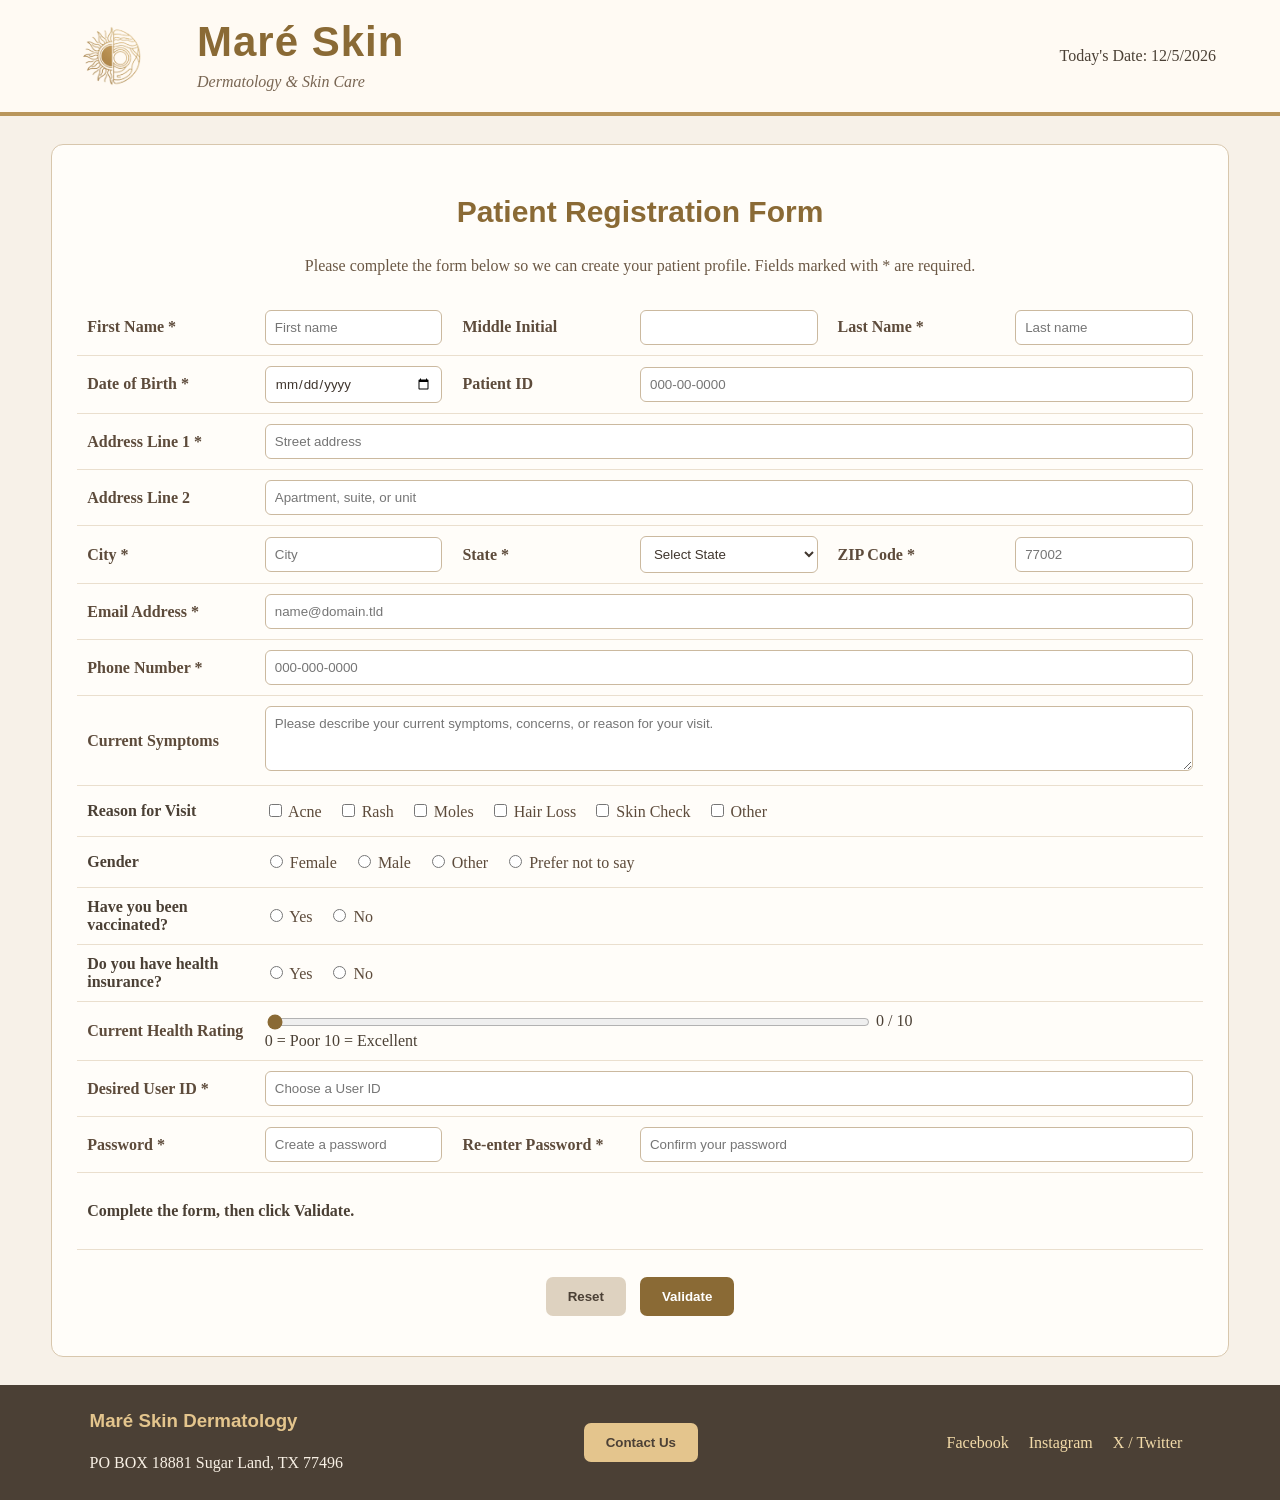
<file: Homework 3/patient-form.html>
<!DOCTYPE html>
<!--
Program name: patient-form.html
Author: Rana Bitar
Date created: 09/11/2026
Date last edited: 10/22/2026
Version: 3.1
Description: Patient Registration Form for patients that are coming to Mare Skin for hair and skin appointments.
-->

<html lang="en">

<head>
    <meta charset="UTF-8">
    <meta name="viewport"
          content="width=device-width, initial-scale=1.0">

    <title>Maré Skin | Patient Registration</title>

    <link rel="stylesheet" href="patient-form.css">
    <script src="patient-form.js" defer></script>
</head>

<body>

    <!-- TOP SECTION / BANNER -->
    <div id="top-banner">

        <div class="brand-area">

            <img src="Logo_MareSkin.png"
                 alt="Maré Skin logo"
                 class="clinic-logo">

            <div>
                <h1>Maré Skin</h1>
                <p class="tagline">
                    Dermatology & Skin Care
                </p>
            </div>

        </div>

        <p>Today's Date: <span id="today"></span></p>

    </div>


    <!-- MAIN SECTION -->
    <div id="main-content">

        <h2>Patient Registration Form</h2>

        <p class="intro">
            Please complete the form below so we can
            create your patient profile.
            Fields marked with * are required.
        </p>

        <form id="patientForm"
              action="thankyou.html"
              method="get"
              novalidate>

            <table class="patient-table">

                <!-- NAME -->
                <tr>

                    <td>
                        <label for="firstName">
                            First Name *
                        </label>
                    </td>

                    <td>
                        <input type="text"
                               id="firstName"
                               name="firstName"
                               minlength="1"
                               maxlength="30"
                               pattern="[A-Za-z'-]{1,30}"
                               placeholder="First name"
                               title="Enter 1 to 30 characters. Letters, apostrophes, and hyphens only."
                               aria-describedby="firstNameError"
                               required>

                        <span id="firstNameError"
                              class="error-message"
                              aria-live="polite"></span>
                    </td>

                    <td>
                        <label for="middleInitial">
                            Middle Initial
                        </label>
                    </td>

                    <td>
                        <input type="text"
                               id="middleInitial"
                               name="middleInitial"
                               maxlength="1"
                               size="3"
                               pattern="[A-Za-z]"
                               title="Enter one letter only, or leave blank."
                               aria-describedby="middleInitialError">

                        <span id="middleInitialError"
                              class="error-message"
                              aria-live="polite"></span>
                    </td>

                    <td>
                        <label for="lastName">
                            Last Name *
                        </label>
                    </td>

                    <td>
                        <input type="text"
                               id="lastName"
                               name="lastName"
                               minlength="1"
                               maxlength="30"
                               pattern="[A-Za-z'-]{1,30}"
                               placeholder="Last name"
                               title="Enter 1 to 30 characters. Letters, apostrophes, and hyphens only."
                               aria-describedby="lastNameError"
                               required>

                        <span id="lastNameError"
                              class="error-message"
                              aria-live="polite"></span>
                    </td>

                </tr>


                <!-- DATE OF BIRTH AND PATIENT ID -->
                <tr>

                    <td>
                        <label for="dob">
                            Date of Birth *
                        </label>
                    </td>

                    <td>
                        <input type="date"
                               id="dob"
                               name="dob"
                               title="Select a valid birthday. Future dates and dates more than 120 years ago are not allowed."
                               aria-describedby="dobError"
                               required>

                        <span id="dobError"
                              class="error-message"
                              aria-live="polite"></span>
                    </td>

                    <td>
                        <label for="ssn">
                            Patient ID
                        </label>
                    </td>

                    <td colspan="3">
                        <input type="text"
                               id="ssn"
                               name="ssn"
                               inputmode="numeric"
                               minlength="11"
                               maxlength="11"
                               pattern="[0-9]{3}-[0-9]{2}-[0-9]{4}"
                               placeholder="000-00-0000"
                               autocomplete="off"
                               title="Optional: Enter a fictional 9-digit patient ID. Do not enter a real Social Security number."
                               aria-describedby="ssnError">

                        <span id="ssnError"
                              class="error-message"
                              aria-live="polite"></span>
                    </td>

                </tr>


                <!-- ADDRESS LINE 1 -->
                <tr>

                    <td>
                        <label for="address1">
                            Address Line 1 *
                        </label>
                    </td>

                    <td colspan="5">
                        <input type="text"
                               id="address1"
                               name="address1"
                               minlength="2"
                               maxlength="30"
                               class="wide-input"
                               placeholder="Street address"
                               title="Enter a street address using 2 to 30 characters."
                               aria-describedby="address1Error"
                               required>

                        <span id="address1Error"
                              class="error-message"
                              aria-live="polite"></span>
                    </td>

                </tr>


                <!-- ADDRESS LINE 2 -->
                <tr>

                    <td>
                        <label for="address2">
                            Address Line 2
                        </label>
                    </td>

                    <td colspan="5">
                        <input type="text"
                               id="address2"
                               name="address2"
                               minlength="2"
                               maxlength="30"
                               class="wide-input"
                               placeholder="Apartment, suite, or unit"
                               title="Optional: Enter 2 to 30 characters."
                               aria-describedby="address2Error">

                        <span id="address2Error"
                              class="error-message"
                              aria-live="polite"></span>
                    </td>

                </tr>


                <!-- CITY, STATE, ZIP -->
                <tr>

                    <td>
                        <label for="city">
                            City *
                        </label>
                    </td>

                    <td>
                        <input type="text"
                               id="city"
                               name="city"
                               minlength="2"
                               maxlength="30"
                               placeholder="City"
                               title="Enter 2 to 30 letters. Spaces, apostrophes, and hyphens are allowed."
                               aria-describedby="cityError"
                               required>

                        <span id="cityError"
                              class="error-message"
                              aria-live="polite"></span>
                    </td>

                    <td>
                        <label for="state">
                            State *
                        </label>
                    </td>

                    <td>
                        <select id="state"
                                name="state"
                                title="Select your state, DC, or Puerto Rico."
                                aria-describedby="stateError"
                                required>

                            <option value="" selected disabled>
                                Select State
                            </option>

                            <option value="AL">Alabama</option>
                            <option value="AK">Alaska</option>
                            <option value="AZ">Arizona</option>
                            <option value="AR">Arkansas</option>
                            <option value="CA">California</option>
                            <option value="CO">Colorado</option>
                            <option value="CT">Connecticut</option>
                            <option value="DE">Delaware</option>
                            <option value="FL">Florida</option>
                            <option value="GA">Georgia</option>
                            <option value="HI">Hawaii</option>
                            <option value="ID">Idaho</option>
                            <option value="IL">Illinois</option>
                            <option value="IN">Indiana</option>
                            <option value="IA">Iowa</option>
                            <option value="KS">Kansas</option>
                            <option value="KY">Kentucky</option>
                            <option value="LA">Louisiana</option>
                            <option value="ME">Maine</option>
                            <option value="MD">Maryland</option>
                            <option value="MA">Massachusetts</option>
                            <option value="MI">Michigan</option>
                            <option value="MN">Minnesota</option>
                            <option value="MS">Mississippi</option>
                            <option value="MO">Missouri</option>
                            <option value="MT">Montana</option>
                            <option value="NE">Nebraska</option>
                            <option value="NV">Nevada</option>
                            <option value="NH">New Hampshire</option>
                            <option value="NJ">New Jersey</option>
                            <option value="NM">New Mexico</option>
                            <option value="NY">New York</option>
                            <option value="NC">North Carolina</option>
                            <option value="ND">North Dakota</option>
                            <option value="OH">Ohio</option>
                            <option value="OK">Oklahoma</option>
                            <option value="OR">Oregon</option>
                            <option value="PA">Pennsylvania</option>
                            <option value="RI">Rhode Island</option>
                            <option value="SC">South Carolina</option>
                            <option value="SD">South Dakota</option>
                            <option value="TN">Tennessee</option>
                            <option value="TX">Texas</option>
                            <option value="UT">Utah</option>
                            <option value="VT">Vermont</option>
                            <option value="VA">Virginia</option>
                            <option value="WA">Washington</option>
                            <option value="WV">West Virginia</option>
                            <option value="WI">Wisconsin</option>
                            <option value="WY">Wyoming</option>
                            <option value="DC">District of Columbia</option>
                            <option value="PR">Puerto Rico</option>

                        </select>

                        <span id="stateError"
                              class="error-message"
                              aria-live="polite"></span>
                    </td>

                    <td>
                        <label for="zip">
                            ZIP Code *
                        </label>
                    </td>

                    <td>
                        <input type="text"
                               id="zip"
                               name="zip"
                               inputmode="numeric"
                               minlength="5"
                               maxlength="5"
                               pattern="[0-9]{5}"
                               placeholder="77002"
                               title="Enter exactly 5 digits."
                               aria-describedby="zipError"
                               required>

                        <span id="zipError"
                              class="error-message"
                              aria-live="polite"></span>
                    </td>

                </tr>


                <!-- EMAIL -->
                <tr>

                    <td>
                        <label for="email">
                            Email Address *
                        </label>
                    </td>

                    <td colspan="5">
                        <input type="email"
                               id="email"
                               name="email"
                               placeholder="name@domain.tld"
                               pattern="[A-Za-z0-9._%+-]+@[A-Za-z0-9-]+(\.[A-Za-z0-9-]+)+"
                               title="Enter a valid email in the format name@domain.tld."
                               class="wide-input"
                               aria-describedby="emailError"
                               required>

                        <span id="emailError"
                              class="error-message"
                              aria-live="polite"></span>
                    </td>

                </tr>


                <!-- PHONE -->
                <tr>

                    <td>
                        <label for="phone">
                            Phone Number *
                        </label>
                    </td>

                    <td colspan="5">
                        <input type="tel"
                               id="phone"
                               name="phone"
                               placeholder="000-000-0000"
                               pattern="[0-9]{3}-[0-9]{3}-[0-9]{4}"
                               minlength="12"
                               maxlength="12"
                               title="Enter 10 digits in the format 000-000-0000."
                               aria-describedby="phoneError"
                               required>

                        <span id="phoneError"
                              class="error-message"
                              aria-live="polite"></span>
                    </td>

                </tr>


                <!-- SYMPTOMS -->
                <tr>

                    <td>
                        <label for="symptoms">
                            Current Symptoms
                        </label>
                    </td>

                    <td colspan="5">
                        <textarea id="symptoms"
                                  name="symptoms"
                                  rows="3"
                                  cols="50"
                                  maxlength="500"
                                  placeholder="Please describe your current symptoms, concerns, or reason for your visit."
                                  title="Optional: Enter up to 500 characters. HTML tags are not allowed."
                                  aria-describedby="symptomsError"></textarea>

                        <span id="symptomsError"
                              class="error-message"
                              aria-live="polite"></span>
                    </td>

                </tr>


                <!-- CHECKBOXES -->
                <tr>

                    <td>
                        Reason for Visit
                    </td>

                    <td colspan="5">

                        <label class="check-option">
                            <input type="checkbox"
                                   name="visitReason"
                                   value="acne">
                            Acne
                        </label>

                        <label class="check-option">
                            <input type="checkbox"
                                   name="visitReason"
                                   value="rash">
                            Rash
                        </label>

                        <label class="check-option">
                            <input type="checkbox"
                                   name="visitReason"
                                   value="moles">
                            Moles
                        </label>

                        <label class="check-option">
                            <input type="checkbox"
                                   name="visitReason"
                                   value="hair">
                            Hair Loss
                        </label>

                        <label class="check-option">
                            <input type="checkbox"
                                   name="visitReason"
                                   value="skin-check">
                            Skin Check
                        </label>

                        <label class="check-option">
                            <input type="checkbox"
                                   name="visitReason"
                                   value="other">
                            Other
                        </label>

                        <span id="visitReasonError"
                              class="error-message"
                              aria-live="polite"></span>

                    </td>

                </tr>


                <!-- RADIO BUTTONS: GENDER -->
                <tr>

                    <td>
                        Gender
                    </td>

                    <td colspan="5">

                        <label class="radio-option">
                            <input type="radio"
                                   name="gender"
                                   value="female">
                            Female
                        </label>

                        <label class="radio-option">
                            <input type="radio"
                                   name="gender"
                                   value="male">
                            Male
                        </label>

                        <label class="radio-option">
                            <input type="radio"
                                   name="gender"
                                   value="other">
                            Other
                        </label>

                        <label class="radio-option">
                            <input type="radio"
                                   name="gender"
                                   value="prefer-not">
                            Prefer not to say
                        </label>

                        <span id="genderError"
                              class="error-message"
                              aria-live="polite"></span>

                    </td>

                </tr>


                <!-- RADIO BUTTONS: VACCINATION -->
                <tr>

                    <td>
                        Have you been vaccinated?
                    </td>

                    <td colspan="5">

                        <label class="radio-option">
                            <input type="radio"
                                   name="vaccinated"
                                   value="yes">
                            Yes
                        </label>

                        <label class="radio-option">
                            <input type="radio"
                                   name="vaccinated"
                                   value="no">
                            No
                        </label>

                        <span id="vaccinatedError"
                              class="error-message"
                              aria-live="polite"></span>

                    </td>

                </tr>


                <!-- RADIO BUTTONS: INSURANCE -->
                <tr>

                    <td>
                        Do you have health insurance?
                    </td>

                    <td colspan="5">

                        <label class="radio-option">
                            <input type="radio"
                                   name="insurance"
                                   value="yes">
                            Yes
                        </label>

                        <label class="radio-option">
                            <input type="radio"
                                   name="insurance"
                                   value="no">
                            No
                        </label>

                        <span id="insuranceError"
                              class="error-message"
                              aria-live="polite"></span>

                    </td>

                </tr>


                <!-- HEALTH RATING SLIDER -->
                <tr>

                    <td>
                        <label for="healthRating">
                            Current Health Rating
                        </label>
                    </td>

                    <td colspan="5">

                        <input type="range"
                               id="healthRating"
                               name="healthRating"
                               min="0"
                               max="10"
                               step="1"
                               value="0"
                               title="Move the slider to rate your current health from 0 to 10."
                               aria-describedby="healthRatingError">

                        <span id="ratingValue">0</span> / 10

                        <div class="slider-labels">
                            <span>0 = Poor</span>
                            <span>10 = Excellent</span>
                        </div>

                        <span id="healthRatingError"
                              class="error-message"
                              aria-live="polite"></span>

                    </td>

                </tr>


                <!-- USER ID -->
                <tr>

                    <td>
                        <label for="userID">
                            Desired User ID *
                        </label>
                    </td>

                    <td colspan="5">

                        <input type="text"
                               id="userID"
                               name="userID"
                               minlength="5"
                               maxlength="20"
                               pattern="[A-Za-z][A-Za-z0-9_-]{4,19}"
                               placeholder="Choose a User ID"
                               autocomplete="username"
                               title="Must be 5 to 20 characters, start with a letter, and contain only letters, numbers, underscores, or dashes."
                               aria-describedby="userIDError"
                               required>

                        <span id="userIDError"
                              class="error-message"
                              aria-live="polite"></span>

                    </td>

                </tr>


                <!-- PASSWORDS -->
                <tr>

                    <td>
                        <label for="password">
                            Password *
                        </label>
                    </td>

                    <td>

                        <input type="password"
                               id="password"
                               name="password"
                               minlength="8"
                               maxlength="30"
                               pattern="(?=.*[A-Z])(?=.*[a-z])(?=.*[0-9])(?=.*[!@#%^&amp;*()_+=.,`~&lt;&gt;/\\-])[A-Za-z0-9!@#%^&amp;*()_+=.,`~&lt;&gt;/\\-]{8,30}"
                               placeholder="Create a password"
                               autocomplete="new-password"
                               title="Use 8 to 30 characters with uppercase, lowercase, a number, and a special character. Spaces and quotes are not allowed."
                               aria-describedby="passwordError"
                               required>

                        <span id="passwordError"
                              class="error-message"
                              aria-live="polite"></span>

                    </td>

                    <td>
                        <label for="confirmPassword">
                            Re-enter Password *
                        </label>
                    </td>

                    <td colspan="3">

                        <input type="password"
                               id="confirmPassword"
                               name="confirmPassword"
                               minlength="8"
                               maxlength="30"
                               placeholder="Confirm your password"
                               autocomplete="new-password"
                               title="Re-enter your password exactly as typed."
                               aria-describedby="confirmPasswordError"
                               required>

                        <span id="confirmPasswordError"
                              class="error-message"
                              aria-live="polite"></span>

                    </td>

                </tr>


                <!-- FORM STATUS -->
                <tr>

                    <td colspan="6">

                        <p id="formStatus"
                           role="status"
                           aria-live="polite">
                            Complete the form, then click Validate.
                        </p>

                    </td>

                </tr>


                <!-- BUTTONS -->
                <tr>

                    <td colspan="6" class="button-row">

                        <input type="reset"
                               value="Reset"
                               class="clear-button">

                        <button type="button"
                                id="validateBtn"
                                class="submit-button">
                            Validate
                        </button>

                        <button type="submit"
                                id="submitBtn"
                                class="submit-button"
                                hidden
                                disabled>
                            Submit
                        </button>

                    </td>

                </tr>

            </table>

        </form>

    </div>


    <!-- BOTTOM SECTION / FOOTER -->
    <div id="footer">

        <div>

            <h3>Maré Skin Dermatology</h3>

            <p>
                PO BOX 18881
                Sugar Land, TX 77496
            </p>

        </div>

        <div>

            <button type="button"
                    class="contact-button"
                    onclick="alert('Please contact Maré Skin through the clinic office.')">
                Contact Us
            </button>

        </div>

        <div class="footer-links">

            <a href="https://www.facebook.com/"
               target="_blank"
               rel="noopener noreferrer">
                Facebook
            </a>

            <a href="https://www.instagram.com/"
               target="_blank"
               rel="noopener noreferrer">
                Instagram
            </a>

            <a href="https://www.twitter.com/"
               target="_blank"
               rel="noopener noreferrer">
                X / Twitter
            </a>

        </div>

    </div>

</body>

</html>

    <script>
        document.getElementById("today").innerHTML = new Date().toLocaleDateString();
    </script>

    <script src="patient-form.js"></script>
</body>

</html>
    </div>

</body>

</html>
</file>
<file: homework1.css>
/*
Program name: style.css
Author: Rana Bitar
Date created: 09/11/2026
Date last edited: 09/30/2026
Version: 1.0
Description: External stylesheet for the Maré Skin patient registration form.
*/

body {
    margin: 0;
    background-color: #f7f1e8;
    color: #4b4035;
    font-family: Georgia, "Times New Roman", serif;
    font-size: 16px;
}

h1, h2, h3 {
    font-family: "Trebuchet MS", Arial, sans-serif;
    color: #8a6a35;
}

h1 {
    margin: 0;
    font-size: 42px;
    letter-spacing: 1px;
}

h2 {
    text-align: center;
    font-size: 30px;
}

h3 {
    margin-top: 0;
}

p {
    line-height: 1.5;
}

#top-banner {
    background-color: #fffaf3;
    border-bottom: 4px solid #b9965b;
    padding: 18px 5%;
    display: flex;
    justify-content: space-between;
    align-items: center;
    gap: 20px;
}

.brand-area {
    display: flex;
    align-items: center;
    gap: 18px;
}

.clinic-logo {
    width: 115px;
    height: 75px;
    object-fit: contain;
    border-radius: 8px;
}

.tagline {
    margin: 4px 0 0;
    color: #796653;
    font-style: italic;
}

.date-area {
    color: #6b5845;
    text-align: right;
}

#main-content {
    width: 92%;
    max-width: 1200px;
    margin: 28px auto;
    background-color: #fffdf9;
    padding: 25px;
    border: 1px solid #d8c7ad;
    border-radius: 12px;
    box-sizing: border-box;
}

.intro {
    text-align: center;
    color: #6b5845;
    margin-bottom: 22px;
}

.patient-table {
    width: 100%;
    border-collapse: collapse;
    table-layout: fixed;
}

.patient-table td {
    padding: 10px;
    border-bottom: 1px solid #eadfce;
    vertical-align: middle;
}

.patient-table td:nth-child(odd) {
    width: 14%;
    font-weight: bold;
}

label {
    color: #5d4b3b;
}

input[type="text"],
input[type="email"],
input[type="tel"],
input[type="url"],
input[type="password"],
input[type="search"],
input[type="number"],
input[type="date"],
input[type="month"],
input[type="time"],
input[type="week"],
select,
textarea {
    width: 100%;
    box-sizing: border-box;
    padding: 9px;
    border: 1px solid #cbb99f;
    border-radius: 6px;
    background-color: #fff;
    color: #40362e;
    font-family: "Trebuchet MS", Arial, sans-serif;
}

input:focus,
select:focus,
textarea:focus {
    outline: 2px solid #b9965b;
    border-color: #8a6a35;
}

.wide-input {
    width: 100%;
}

textarea {
    resize: vertical;
}

.check-option,
.radio-option {
    display: inline-block;
    margin: 5px 12px 5px 0;
    font-weight: normal;
}

input[type="checkbox"],
input[type="radio"] {
    accent-color: #8a6a35;
}

input[type="range"] {
    width: 65%;
    accent-color: #8a6a35;
    vertical-align: middle;
}

.button-row {
    text-align: center;
    padding-top: 22px !important;
    border-bottom: none !important;
}

.clear-button,
.submit-button,
.contact-button {
    border: none;
    border-radius: 7px;
    padding: 12px 22px;
    font-family: "Trebuchet MS", Arial, sans-serif;
    font-weight: bold;
    cursor: pointer;
    margin: 5px;
}

.clear-button {
    background-color: #ded2c0;
    color: #4b4035;
}

.submit-button {
    background-color: #8a6a35;
    color: white;
}

.clear-button:hover,
.submit-button:hover,
.contact-button:hover {
    opacity: 0.85;
}

#footer {
    background-color: #4b4035;
    color: #f8f0e5;
    padding: 25px 7%;
    display: flex;
    justify-content: space-between;
    align-items: center;
    gap: 25px;
    flex-wrap: wrap;
}

#footer h3 {
    color: #e4c58d;
}

#footer p {
    margin-bottom: 0;
}

.contact-button {
    background-color: #e4c58d;
    color: #4b4035;
}

.footer-links a {
    color: #f3dba9;
    text-decoration: none;
    margin: 0 8px;
}

.footer-links a:visited {
    color: #d9b9e2;
}

.footer-links a:hover {
    text-decoration: underline;
}

@media (max-width: 850px) {
    #top-banner {
        flex-direction: column;
        text-align: center;
    }

    .date-area {
        text-align: center;
    }

    .patient-table {
        display: block;
        overflow-x: auto;
    }

    #footer {
        text-align: center;
        justify-content: center;
    }
}

.thank-you-message {
    background-color: #e3d4bf;
    border: 1px solid #b4976a;
    border-radius: 12px;
    padding: 30px;
    margin: 25px auto;
    max-width: 700px;
    text-align: center;
    color: #5a4432;
    line-height: 1.7;
}

.thank-you-message p {
    margin-bottom: 20px;
}

.thank-you-message .submit-button {
    display: inline-block;
    text-decoration: none;
    margin-top: 10px;
}
</file>
<file: patient-form.css>
/*
Program name: patient-form.css
Author: Rana Bitar
Date created: 09/11/2026
Date last edited: 09/30/2026
Version: 4.0
Description: External stylesheet for the Maré Skin patient registration form.
*/

body {
    margin: 0;
    background-color: #f7f1e8;
    color: #4b4035;
    font-family: Georgia, "Times New Roman", serif;
    font-size: 16px;
}

h1, h2, h3 {
    font-family: "Trebuchet MS", Arial, sans-serif;
    color: #8a6a35;
}

h1 {
    margin: 0;
    font-size: 42px;
    letter-spacing: 1px;
}

h2 {
    text-align: center;
    font-size: 30px;
}

h3 {
    margin-top: 0;
}

p {
    line-height: 1.5;
}

#top-banner {
    background-color: #fffaf3;
    border-bottom: 4px solid #b9965b;
    padding: 18px 5%;
    display: flex;
    justify-content: space-between;
    align-items: center;
    gap: 20px;
}

.brand-area {
    display: flex;
    align-items: center;
    gap: 18px;
}

.clinic-logo {
    width: 115px;
    height: 75px;
    object-fit: contain;
    border-radius: 8px;
}

.tagline {
    margin: 4px 0 0;
    color: #796653;
    font-style: italic;
}

.date-area {
    color: #6b5845;
    text-align: right;
}

#main-content {
    width: 92%;
    max-width: 1200px;
    margin: 28px auto;
    background-color: #fffdf9;
    padding: 25px;
    border: 1px solid #d8c7ad;
    border-radius: 12px;
    box-sizing: border-box;
}

.intro {
    text-align: center;
    color: #6b5845;
    margin-bottom: 22px;
}

.patient-table {
    width: 100%;
    border-collapse: collapse;
    table-layout: fixed;
}

.patient-table td {
    padding: 10px;
    border-bottom: 1px solid #eadfce;
    vertical-align: middle;
}

.patient-table td:nth-child(odd) {
    width: 14%;
    font-weight: bold;
}

label {
    color: #5d4b3b;
}

input[type="text"],
input[type="email"],
input[type="tel"],
input[type="url"],
input[type="password"],
input[type="search"],
input[type="number"],
input[type="date"],
input[type="month"],
input[type="time"],
input[type="week"],
select,
textarea {
    width: 100%;
    box-sizing: border-box;
    padding: 9px;
    border: 1px solid #cbb99f;
    border-radius: 6px;
    background-color: #fff;
    color: #40362e;
    font-family: "Trebuchet MS", Arial, sans-serif;
}

input:focus,
select:focus,
textarea:focus {
    outline: 2px solid #b9965b;
    border-color: #8a6a35;
}

.wide-input {
    width: 100%;
}

textarea {
    resize: vertical;
}

.check-option,
.radio-option {
    display: inline-block;
    margin: 5px 12px 5px 0;
    font-weight: normal;
}

input[type="checkbox"],
input[type="radio"] {
    accent-color: #8a6a35;
}

input[type="range"] {
    width: 65%;
    accent-color: #8a6a35;
    vertical-align: middle;
}

.button-row {
    text-align: center;
    padding-top: 22px !important;
    border-bottom: none !important;
}

.clear-button,
.submit-button,
.contact-button {
    border: none;
    border-radius: 7px;
    padding: 12px 22px;
    font-family: "Trebuchet MS", Arial, sans-serif;
    font-weight: bold;
    cursor: pointer;
    margin: 5px;
}

.clear-button {
    background-color: #ded2c0;
    color: #4b4035;
}

.submit-button {
    background-color: #8a6a35;
    color: white;
}

.clear-button:hover,
.submit-button:hover,
.contact-button:hover {
    opacity: 0.85;
}

#footer {
    background-color: #4b4035;
    color: #f8f0e5;
    padding: 25px 7%;
    display: flex;
    justify-content: space-between;
    align-items: center;
    gap: 25px;
    flex-wrap: wrap;
}

#footer h3 {
    color: #e4c58d;
}

#footer p {
    margin-bottom: 0;
}

.contact-button {
    background-color: #e4c58d;
    color: #4b4035;
}

.footer-links a {
    color: #f3dba9;
    text-decoration: none;
    margin: 0 8px;
}

.footer-links a:visited {
    color: #d9b9e2;
}

.footer-links a:hover {
    text-decoration: underline;
}

@media (max-width: 850px) {
    #top-banner {
        flex-direction: column;
        text-align: center;
    }

    .date-area {
        text-align: center;
    }

    .patient-table {
        display: block;
        overflow-x: auto;
    }

    #footer {
        text-align: center;
        justify-content: center;
    }
}

.thank-you-message {
    background-color: #e3d4bf;
    border: 1px solid #b4976a;
    border-radius: 12px;
    padding: 30px;
    margin: 25px auto;
    max-width: 700px;
    text-align: center;
    color: #5a4432;
    line-height: 1.7;
}

.thank-you-message p {
    margin-bottom: 20px;
}

.thank-you-message .submit-button {
    display: inline-block;
    text-decoration: none;
    margin-top: 10px;
}
</file>
<file: Homework 2/patient-form.css>
/*
Program name: patient-form.css
Author: Rana Bitar
Date created: 09/11/2026
Date last edited: 09/30/2026
Version: 4.0
Description: External stylesheet for the Maré Skin patient registration form.
*/

body {
    margin: 0;
    background-color: #f7f1e8;
    color: #4b4035;
    font-family: Georgia, "Times New Roman", serif;
    font-size: 16px;
}

h1, h2, h3 {
    font-family: "Trebuchet MS", Arial, sans-serif;
    color: #8a6a35;
}

h1 {
    margin: 0;
    font-size: 42px;
    letter-spacing: 1px;
}

h2 {
    text-align: center;
    font-size: 30px;
}

h3 {
    margin-top: 0;
}

p {
    line-height: 1.5;
}

#top-banner {
    background-color: #fffaf3;
    border-bottom: 4px solid #b9965b;
    padding: 18px 5%;
    display: flex;
    justify-content: space-between;
    align-items: center;
    gap: 20px;
}

.brand-area {
    display: flex;
    align-items: center;
    gap: 18px;
}

.clinic-logo {
    width: 115px;
    height: 75px;
    object-fit: contain;
    border-radius: 8px;
}

.tagline {
    margin: 4px 0 0;
    color: #796653;
    font-style: italic;
}

.date-area {
    color: #6b5845;
    text-align: right;
}

#main-content {
    width: 92%;
    max-width: 1200px;
    margin: 28px auto;
    background-color: #fffdf9;
    padding: 25px;
    border: 1px solid #d8c7ad;
    border-radius: 12px;
    box-sizing: border-box;
}

.intro {
    text-align: center;
    color: #6b5845;
    margin-bottom: 22px;
}

.patient-table {
    width: 100%;
    border-collapse: collapse;
    table-layout: fixed;
}

.patient-table td {
    padding: 10px;
    border-bottom: 1px solid #eadfce;
    vertical-align: middle;
}

.patient-table td:nth-child(odd) {
    width: 14%;
    font-weight: bold;
}

label {
    color: #5d4b3b;
}

input[type="text"],
input[type="email"],
input[type="tel"],
input[type="url"],
input[type="password"],
input[type="search"],
input[type="number"],
input[type="date"],
input[type="month"],
input[type="time"],
input[type="week"],
select,
textarea {
    width: 100%;
    box-sizing: border-box;
    padding: 9px;
    border: 1px solid #cbb99f;
    border-radius: 6px;
    background-color: #fff;
    color: #40362e;
    font-family: "Trebuchet MS", Arial, sans-serif;
}

input:focus,
select:focus,
textarea:focus {
    outline: 2px solid #b9965b;
    border-color: #8a6a35;
}

.wide-input {
    width: 100%;
}

textarea {
    resize: vertical;
}

.check-option,
.radio-option {
    display: inline-block;
    margin: 5px 12px 5px 0;
    font-weight: normal;
}

input[type="checkbox"],
input[type="radio"] {
    accent-color: #8a6a35;
}

input[type="range"] {
    width: 65%;
    accent-color: #8a6a35;
    vertical-align: middle;
}

.button-row {
    text-align: center;
    padding-top: 22px !important;
    border-bottom: none !important;
}

.clear-button,
.submit-button,
.contact-button {
    border: none;
    border-radius: 7px;
    padding: 12px 22px;
    font-family: "Trebuchet MS", Arial, sans-serif;
    font-weight: bold;
    cursor: pointer;
    margin: 5px;
}

.clear-button {
    background-color: #ded2c0;
    color: #4b4035;
}

.submit-button {
    background-color: #8a6a35;
    color: white;
}

.clear-button:hover,
.submit-button:hover,
.contact-button:hover {
    opacity: 0.85;
}

#footer {
    background-color: #4b4035;
    color: #f8f0e5;
    padding: 25px 7%;
    display: flex;
    justify-content: space-between;
    align-items: center;
    gap: 25px;
    flex-wrap: wrap;
}

#footer h3 {
    color: #e4c58d;
}

#footer p {
    margin-bottom: 0;
}

.contact-button {
    background-color: #e4c58d;
    color: #4b4035;
}

.footer-links a {
    color: #f3dba9;
    text-decoration: none;
    margin: 0 8px;
}

.footer-links a:visited {
    color: #d9b9e2;
}

.footer-links a:hover {
    text-decoration: underline;
}

@media (max-width: 850px) {
    #top-banner {
        flex-direction: column;
        text-align: center;
    }

    .date-area {
        text-align: center;
    }

    .patient-table {
        display: block;
        overflow-x: auto;
    }

    #footer {
        text-align: center;
        justify-content: center;
    }
}

.thank-you-message {
    background-color: #e3d4bf;
    border: 1px solid #b4976a;
    border-radius: 12px;
    padding: 30px;
    margin: 25px auto;
    max-width: 700px;
    text-align: center;
    color: #5a4432;
    line-height: 1.7;
}

.thank-you-message p {
    margin-bottom: 20px;
}

.thank-you-message .submit-button {
    display: inline-block;
    text-decoration: none;
    margin-top: 10px;
}
</file>
<file: Homework 3/patient-form.css>
/*
Program name: patient-form.css
Author: Rana Bitar
Date created: 09/11/2026
Date last edited: 09/30/2026
Version: 4.0
Description: External stylesheet for the Maré Skin patient registration form.
*/

body {
    margin: 0;
    background-color: #f7f1e8;
    color: #4b4035;
    font-family: Georgia, "Times New Roman", serif;
    font-size: 16px;
}

h1, h2, h3 {
    font-family: "Trebuchet MS", Arial, sans-serif;
    color: #8a6a35;
}

h1 {
    margin: 0;
    font-size: 42px;
    letter-spacing: 1px;
}

h2 {
    text-align: center;
    font-size: 30px;
}

h3 {
    margin-top: 0;
}

p {
    line-height: 1.5;
}

#top-banner {
    background-color: #fffaf3;
    border-bottom: 4px solid #b9965b;
    padding: 18px 5%;
    display: flex;
    justify-content: space-between;
    align-items: center;
    gap: 20px;
}

.brand-area {
    display: flex;
    align-items: center;
    gap: 18px;
}

.clinic-logo {
    width: 115px;
    height: 75px;
    object-fit: contain;
    border-radius: 8px;
}

.tagline {
    margin: 4px 0 0;
    color: #796653;
    font-style: italic;
}

.date-area {
    color: #6b5845;
    text-align: right;
}

#main-content {
    width: 92%;
    max-width: 1200px;
    margin: 28px auto;
    background-color: #fffdf9;
    padding: 25px;
    border: 1px solid #d8c7ad;
    border-radius: 12px;
    box-sizing: border-box;
}

.intro {
    text-align: center;
    color: #6b5845;
    margin-bottom: 22px;
}

.patient-table {
    width: 100%;
    border-collapse: collapse;
    table-layout: fixed;
}

.patient-table td {
    padding: 10px;
    border-bottom: 1px solid #eadfce;
    vertical-align: middle;
}

.patient-table td:nth-child(odd) {
    width: 14%;
    font-weight: bold;
}

label {
    color: #5d4b3b;
}

input[type="text"],
input[type="email"],
input[type="tel"],
input[type="url"],
input[type="password"],
input[type="search"],
input[type="number"],
input[type="date"],
input[type="month"],
input[type="time"],
input[type="week"],
select,
textarea {
    width: 100%;
    box-sizing: border-box;
    padding: 9px;
    border: 1px solid #cbb99f;
    border-radius: 6px;
    background-color: #fff;
    color: #40362e;
    font-family: "Trebuchet MS", Arial, sans-serif;
}

input:focus,
select:focus,
textarea:focus {
    outline: 2px solid #b9965b;
    border-color: #8a6a35;
}

.wide-input {
    width: 100%;
}

textarea {
    resize: vertical;
}

.check-option,
.radio-option {
    display: inline-block;
    margin: 5px 12px 5px 0;
    font-weight: normal;
}

input[type="checkbox"],
input[type="radio"] {
    accent-color: #8a6a35;
}

input[type="range"] {
    width: 65%;
    accent-color: #8a6a35;
    vertical-align: middle;
}

.button-row {
    text-align: center;
    padding-top: 22px !important;
    border-bottom: none !important;
}

.clear-button,
.submit-button,
.contact-button {
    border: none;
    border-radius: 7px;
    padding: 12px 22px;
    font-family: "Trebuchet MS", Arial, sans-serif;
    font-weight: bold;
    cursor: pointer;
    margin: 5px;
}

.clear-button {
    background-color: #ded2c0;
    color: #4b4035;
}

.submit-button {
    background-color: #8a6a35;
    color: white;
}

.clear-button:hover,
.submit-button:hover,
.contact-button:hover {
    opacity: 0.85;
}

#footer {
    background-color: #4b4035;
    color: #f8f0e5;
    padding: 25px 7%;
    display: flex;
    justify-content: space-between;
    align-items: center;
    gap: 25px;
    flex-wrap: wrap;
}

#footer h3 {
    color: #e4c58d;
}

#footer p {
    margin-bottom: 0;
}

.contact-button {
    background-color: #e4c58d;
    color: #4b4035;
}

.footer-links a {
    color: #f3dba9;
    text-decoration: none;
    margin: 0 8px;
}

.footer-links a:visited {
    color: #d9b9e2;
}

.footer-links a:hover {
    text-decoration: underline;
}

@media (max-width: 850px) {
    #top-banner {
        flex-direction: column;
        text-align: center;
    }

    .date-area {
        text-align: center;
    }

    .patient-table {
        display: block;
        overflow-x: auto;
    }

    #footer {
        text-align: center;
        justify-content: center;
    }
}

.thank-you-message {
    background-color: #e3d4bf;
    border: 1px solid #b4976a;
    border-radius: 12px;
    padding: 30px;
    margin: 25px auto;
    max-width: 700px;
    text-align: center;
    color: #5a4432;
    line-height: 1.7;
}

.thank-you-message p {
    margin-bottom: 20px;
}

.thank-you-message .submit-button {
    display: inline-block;
    text-decoration: none;
    margin-top: 10px;
}
</file>
